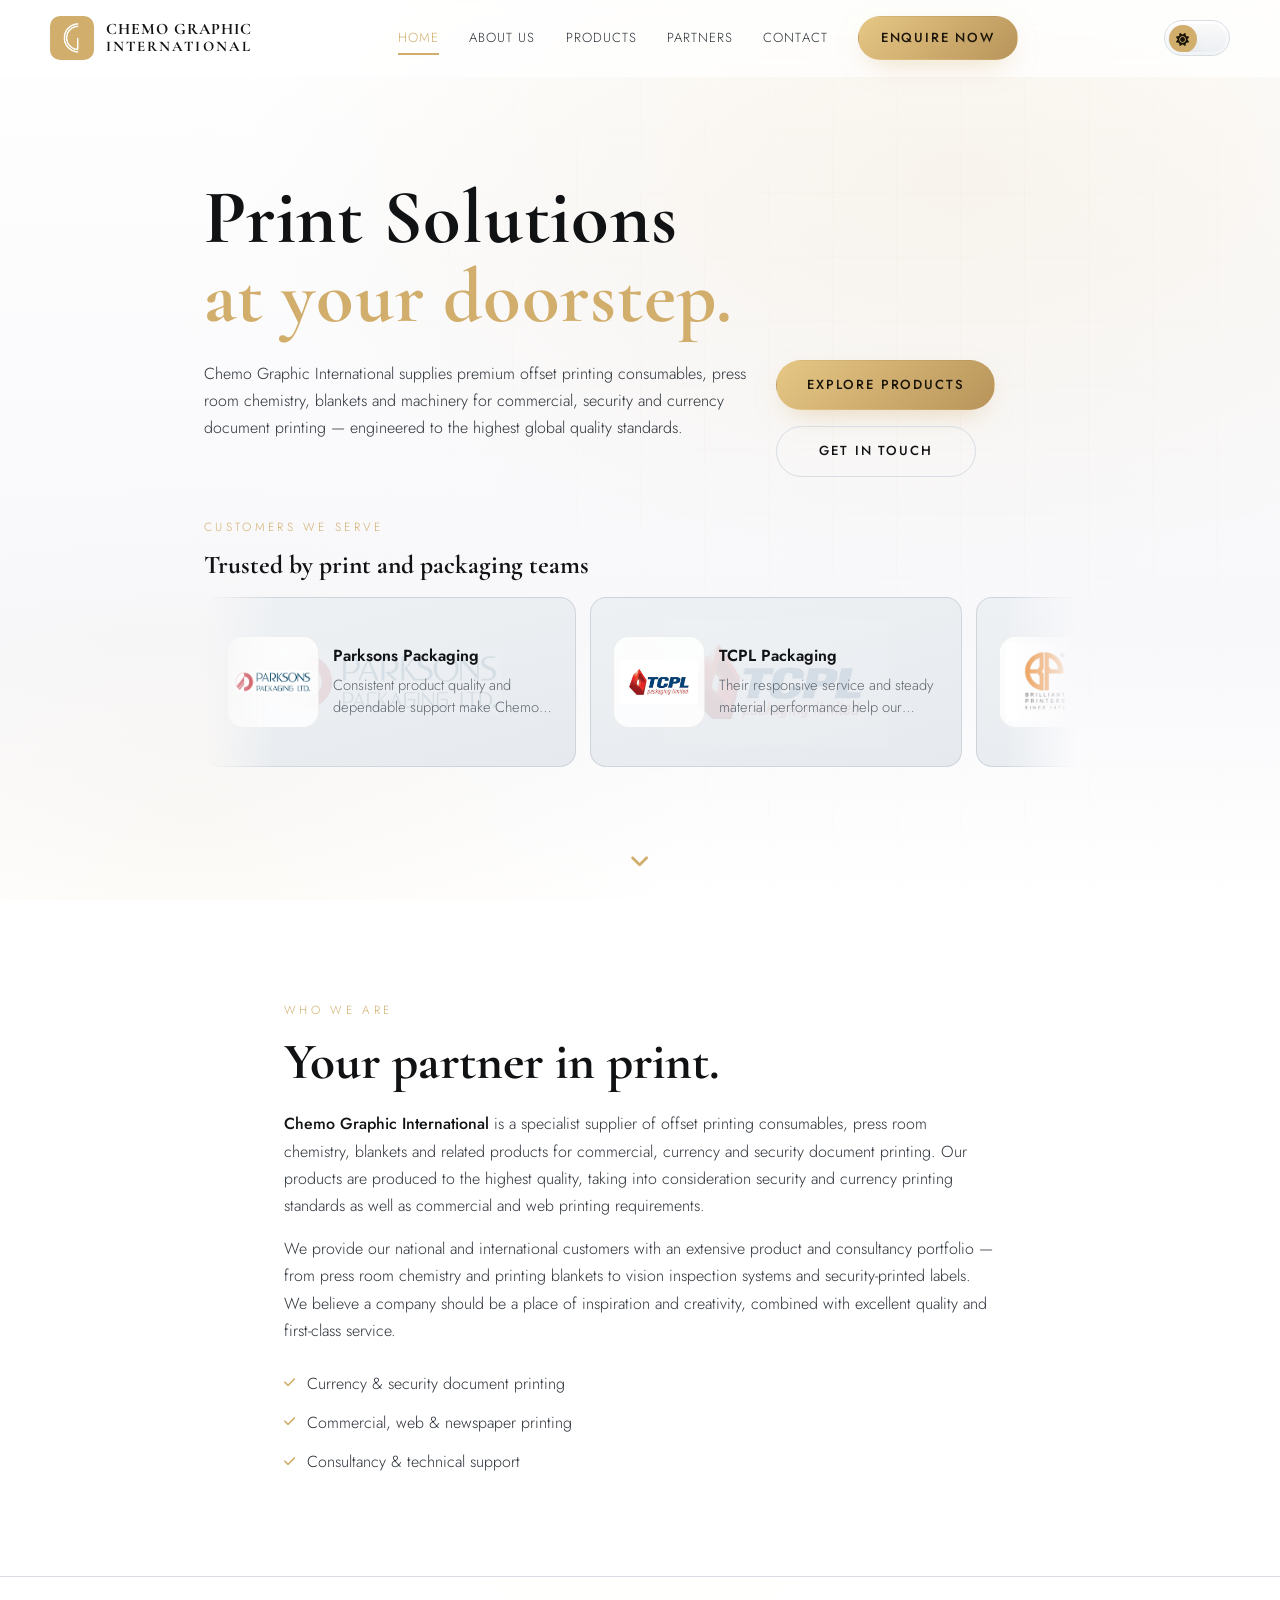
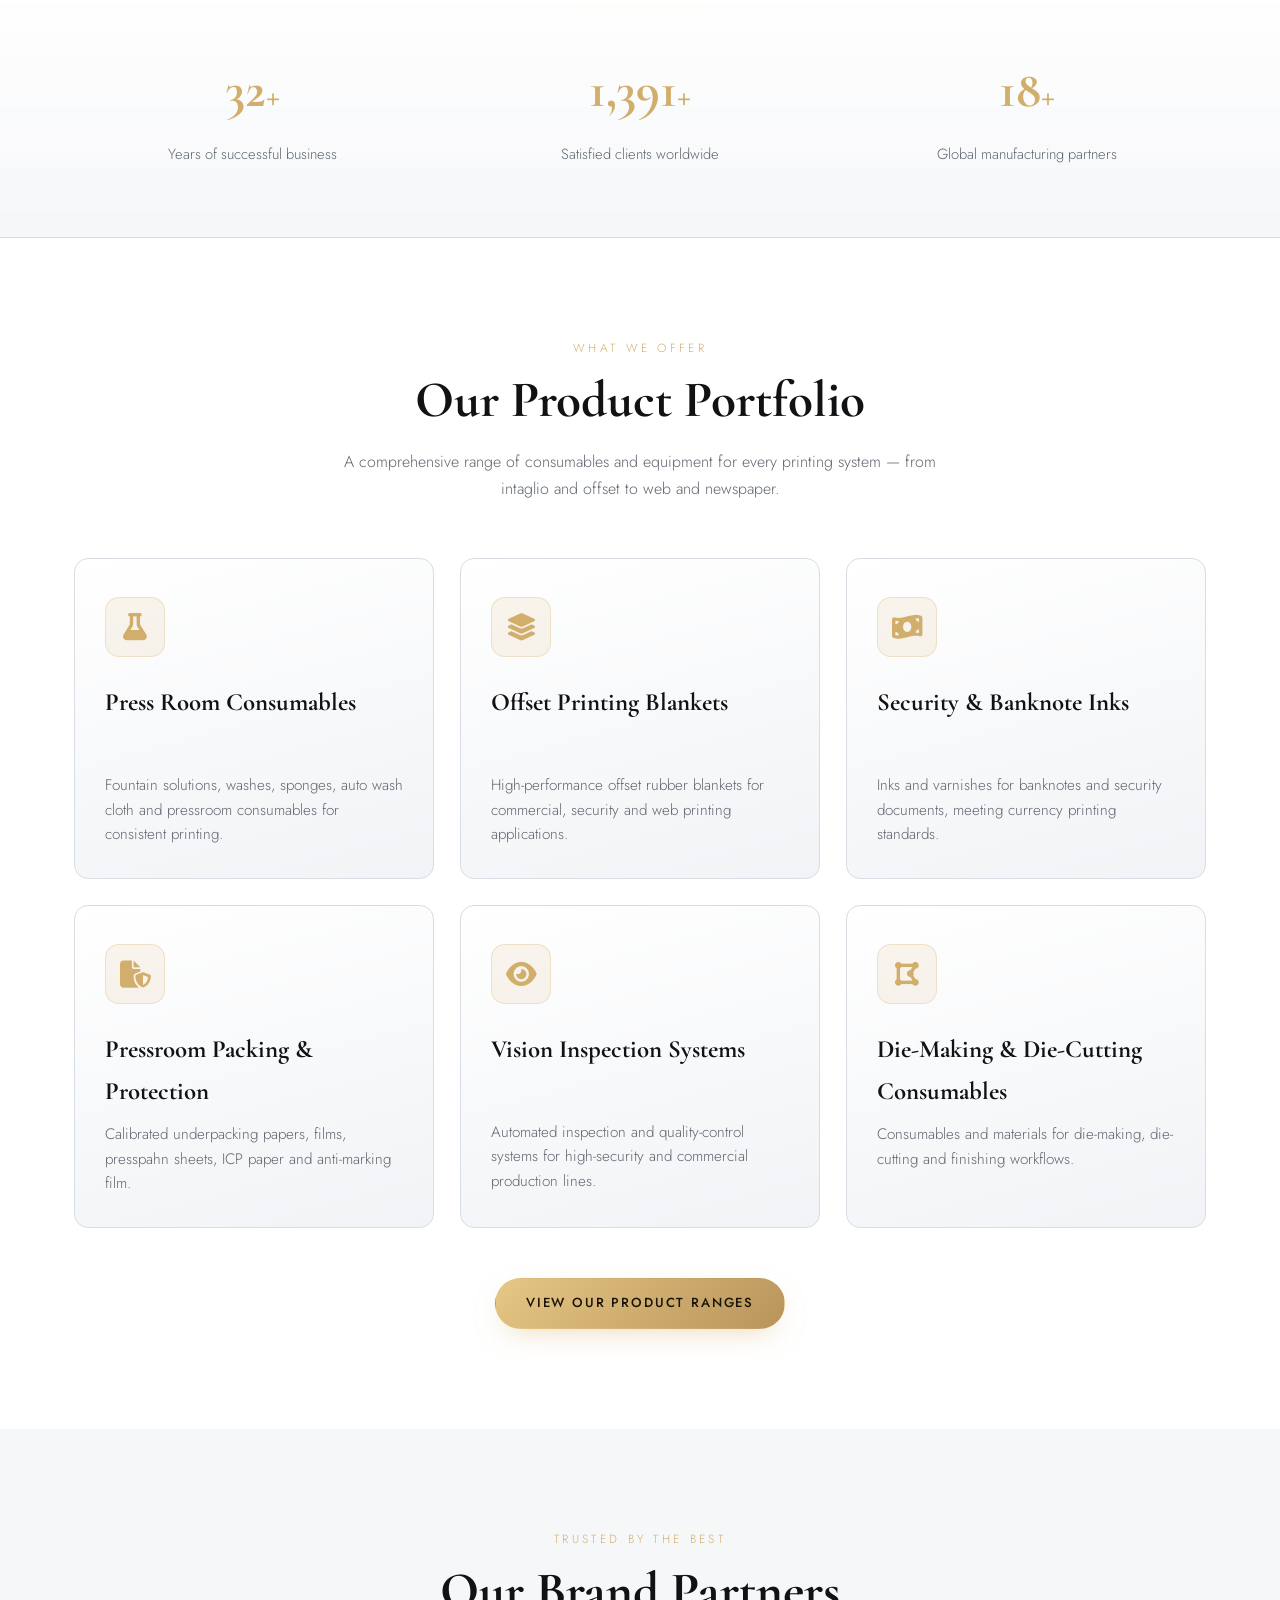
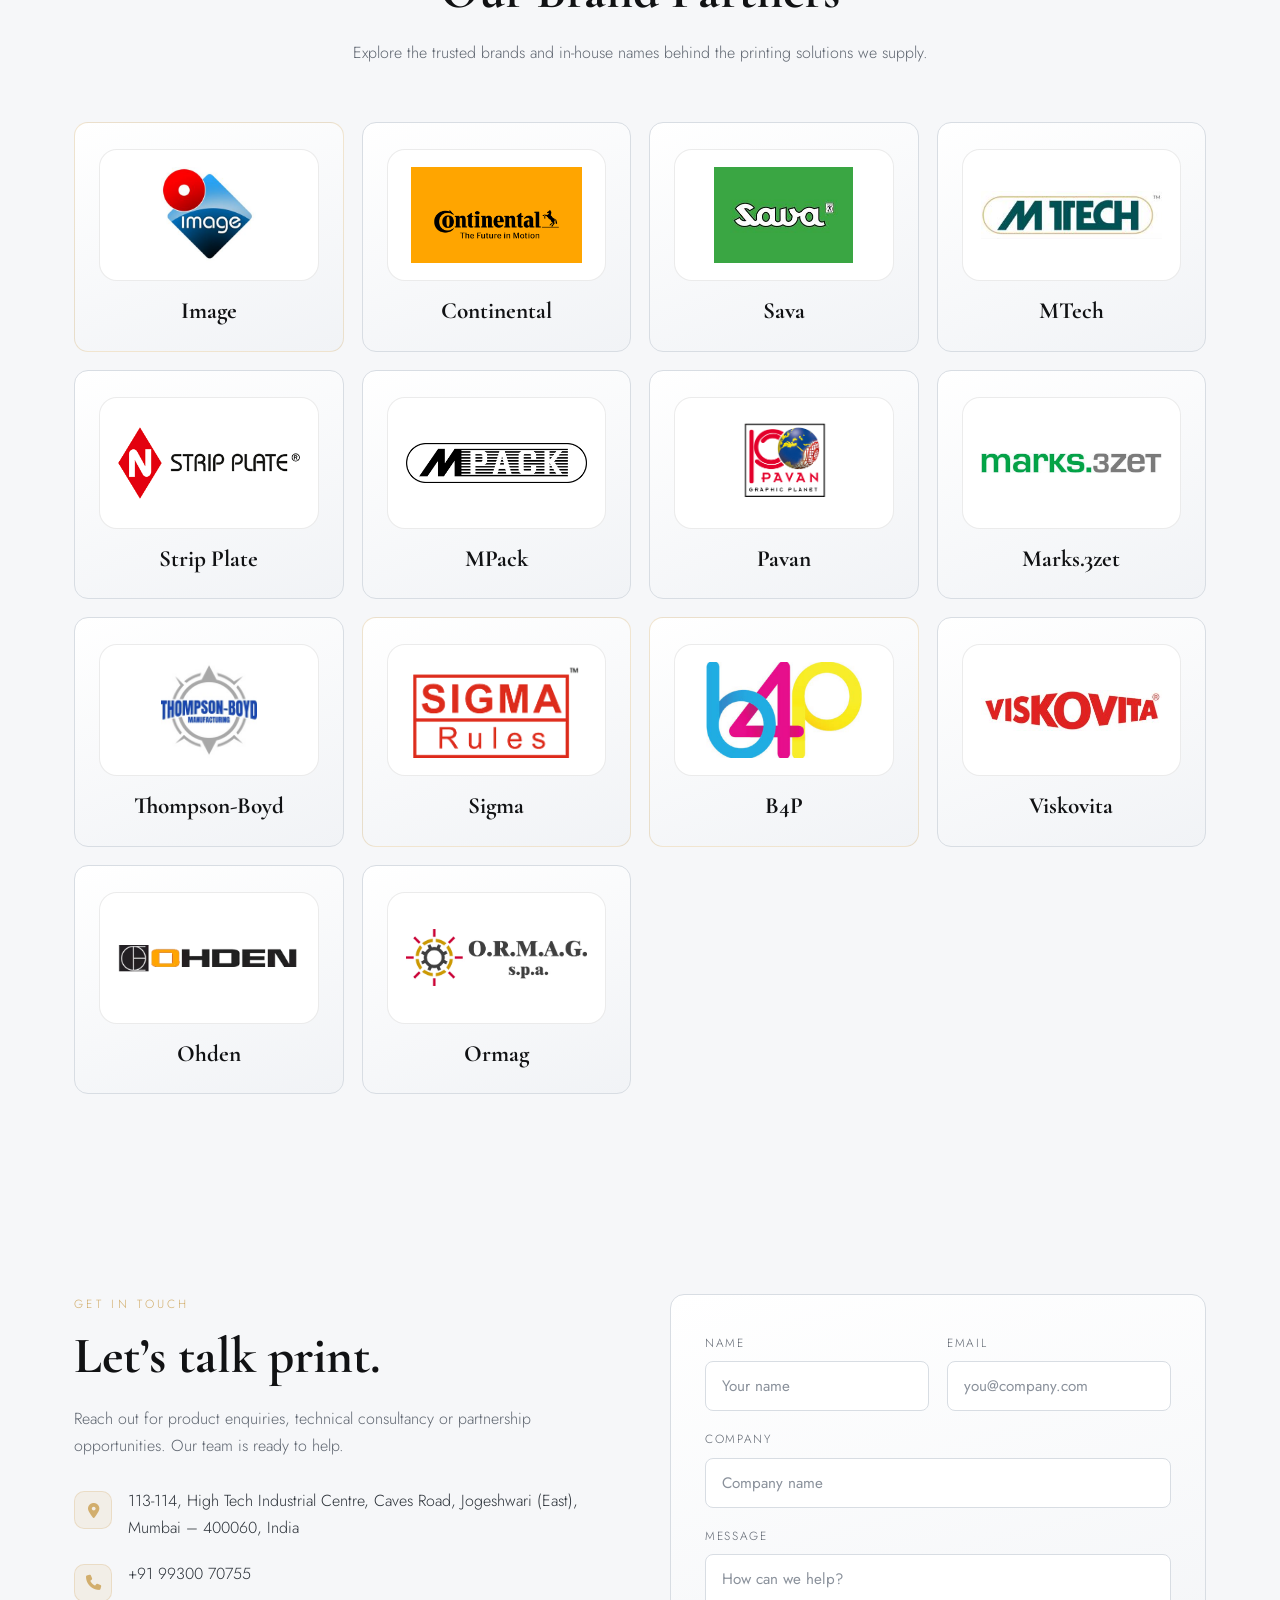
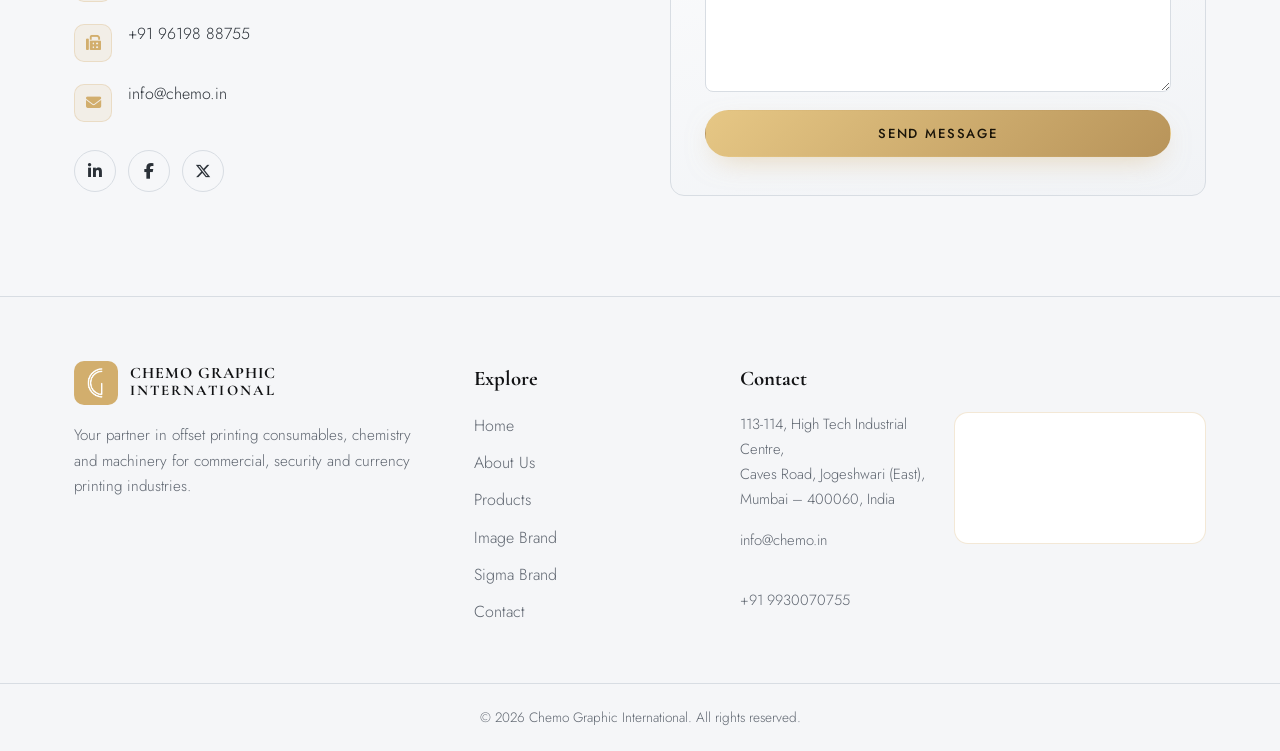
<file: index.html>
<!DOCTYPE html>
<html lang="en">
<head>
    <meta charset="utf-8" />
    <meta name="viewport" content="width=device-width, initial-scale=1" />
    <title>Chemo Graphic International | Print Solutions at Your Doorstep</title>
    <meta name="description" content="Chemo Graphic International supplies offset printing consumables, press room chemistry, blankets and machinery for commercial, security and currency printing industries." />
    <link rel="canonical" href="https://chemo-graphic-intn.netlify.app/" />
    <link rel="icon" type="image/png" href="/assets/img/Chemo.png" />
    <link rel="preconnect" href="https://fonts.googleapis.com" />
    <link rel="preconnect" href="https://fonts.gstatic.com" crossorigin />
    <link href="https://fonts.googleapis.com/css2?family=Cormorant+Garamond:wght@500;600;700&family=Jost:wght@300;400;500;600&display=swap" rel="stylesheet" />
    <link rel="stylesheet" href="https://cdnjs.cloudflare.com/ajax/libs/font-awesome/6.5.1/css/all.min.css" />
    <link rel="stylesheet" href="/assets/css/style.css" />
</head>
<body>

    <!-- Header -->
    <header class="site-header" id="siteHeader">
        <div class="container header-inner">
            <a href="/" class="brand">
                <img src="/assets/img/Chemo.png" alt="Chemo Graphic International logo" class="brand-logo" />
                <span class="brand-text">
                    <span class="brand-name">CHEMO GRAPHIC</span>
                    <span class="brand-sub">INTERNATIONAL</span>
                </span>
            </a>

            <nav class="main-nav" id="mainNav">
                <a href="#home" class="nav-link">Home</a>
                <a href="#about" class="nav-link">About Us</a>
                <a href="#products" class="nav-link">Products</a>
                <a href="#partners" class="nav-link">Partners</a>
                <a href="#contact" class="nav-link">Contact</a>
                <a href="#contact" class="btn btn-gold nav-cta">Enquire Now</a>
            </nav>

            <div class="header-actions">
                <button class="theme-toggle" id="themeToggle" type="button" role="switch" aria-checked="false" aria-label="Switch to dark theme">
                    <span class="theme-toggle-track" aria-hidden="true">
                        <span class="theme-toggle-thumb">
                            <i class="fa-solid fa-moon theme-toggle-icon-dark"></i>
                            <i class="fa-solid fa-sun theme-toggle-icon-light"></i>
                        </span>
                    </span>
                </button>
                <button class="nav-toggle" id="navToggle" aria-label="Toggle navigation">
                    <span></span><span></span><span></span>
                </button>
            </div>
        </div>
    </header>

    <!-- Hero -->
    <section class="hero" id="home">
        <div class="hero-overlay"></div>
        <div class="container hero-content">
            <h1 class="hero-title">Print Solutions<br /><span class="text-gold">at your doorstep.</span></h1>
            <div class="hero-copy-row">
                <p class="hero-lead">Chemo Graphic International supplies premium offset printing consumables, press room chemistry, blankets and machinery for commercial, security and currency document printing &mdash; engineered to the highest global quality standards.</p>
                <div class="hero-actions">
                    <a href="/products" class="btn btn-gold">Explore Products</a>
                    <a href="#contact" class="btn btn-ghost">Get in Touch</a>
                </div>
            </div>
            <section class="customer-strip" id="customers">
                <div class="customer-strip-head">
                    <p class="section-eyebrow">Customers we serve</p>
                    <h2>Trusted by print and packaging teams</h2>
                </div>
                <div class="testimonial-focus-panel" id="testimonialFocusPanel" hidden aria-hidden="true">
                    <div class="testimonial-focus-media" id="testimonialFocusMedia"></div>
                    <div class="testimonial-focus-copy">
                        <p class="testimonial-focus-company" id="testimonialFocusCompany"></p>
                        <p class="testimonial-focus-quote" id="testimonialFocusQuote"></p>
                        <p class="testimonial-focus-person" id="testimonialFocusPerson"></p>
                        <p class="testimonial-focus-designation" id="testimonialFocusDesignation"></p>
                        <p class="testimonial-focus-website" id="testimonialFocusWebsite"></p>
                    </div>
                </div>
                <div class="testimonial-marquee" aria-label="Customer testimonials">
                    <div class="testimonial-track" id="testimonialTrack"></div>
                </div>
            </section>
        </div>
        <a href="#about" class="hero-scroll" aria-label="Scroll down"><i class="fa-solid fa-angle-down"></i></a>
    </section>

    <!-- Intro / About -->
    <section class="section" id="about">
        <div class="container about-content">
            <div class="reveal">
                <p class="section-eyebrow">Who we are</p>
                <h2 class="section-title">Your partner in print.</h2>
                <p>
                    <strong>Chemo Graphic International</strong> is a specialist supplier of offset printing
                    consumables, press room chemistry, blankets and related products for commercial, currency
                    and security document printing. Our products are produced to the highest quality, taking
                    into consideration security and currency printing standards as well as commercial and web
                    printing requirements.
                </p>
                <p>
                    We provide our national and international customers with an extensive product and
                    consultancy portfolio &mdash; from press room chemistry and printing blankets to vision
                    inspection systems and security-printed labels. We believe a company should be a place of
                    inspiration and creativity, combined with excellent quality and first-class service.
                </p>
                <ul class="check-list">
                    <li><i class="fa-solid fa-check"></i> Currency &amp; security document printing</li>
                    <li><i class="fa-solid fa-check"></i> Commercial, web &amp; newspaper printing</li>
                    <li><i class="fa-solid fa-check"></i> Consultancy &amp; technical support</li>
                </ul>
            </div>
        </div>
    </section>

    <!-- Stats -->
    <section class="section section-stats">
        <div class="container stats-grid">
            <div class="stat reveal">
                <span class="stat-value" data-target="35">0</span><span class="stat-suffix">+</span>
                <p>Years of successful business</p>
            </div>
            <div class="stat reveal">
                <span class="stat-value" data-target="1500">0</span><span class="stat-suffix">+</span>
                <p>Satisfied clients worldwide</p>
            </div>
            <div class="stat reveal">
                <span class="stat-value" data-target="20">0</span><span class="stat-suffix">+</span>
                <p>Global manufacturing partners</p>
            </div>
        </div>
    </section>

    <!-- Products preview -->
    <section class="section" id="products">
        <div class="container">
            <div class="section-head reveal">
                <p class="section-eyebrow">What we offer</p>
                <h2 class="section-title">Our Product Portfolio</h2>
                <p class="section-desc">A comprehensive range of consumables and equipment for every printing system &mdash; from intaglio and offset to web and newspaper.</p>
            </div>
            <div class="product-grid">
                <a href="/products#press-room-chemistry" class="product-card-link reveal" aria-label="View Press Room Consumables on the products page">
                    <article class="product-card">
                        <i class="fa-solid fa-flask product-icon"></i>
                        <h3>Press Room Consumables</h3>
                        <p>Fountain solutions, washes, sponges, auto wash cloth and pressroom consumables for consistent printing.</p>
                    </article>
                </a>
                <a href="/products#printing-blankets" class="product-card-link reveal" aria-label="View Offset Printing Blankets on the products page">
                    <article class="product-card">
                        <i class="fa-solid fa-layer-group product-icon"></i>
                        <h3>Offset Printing Blankets</h3>
                        <p>High-performance offset rubber blankets for commercial, security and web printing applications.</p>
                    </article>
                </a>
                <a href="/products#security-banknote-inks" class="product-card-link reveal" aria-label="View Security and Banknote Inks on the products page">
                    <article class="product-card">
                        <i class="fa-solid fa-money-bill-wave product-icon"></i>
                        <h3>Security &amp; Banknote Inks</h3>
                        <p>Inks and varnishes for banknotes and security documents, meeting currency printing standards.</p>
                    </article>
                </a>
                <a href="/products#security-papers-substrates" class="product-card-link reveal" aria-label="View Underpacking Materials on the products page">
                    <article class="product-card">
                        <i class="fa-solid fa-file-shield product-icon"></i>
                        <h3>Pressroom Packing & Protection</h3>
                        <p>Calibrated underpacking papers, films, presspahn sheets, ICP paper and anti-marking film.</p>
                    </article>
                </a>
                <a href="/products#vision-inspection-systems" class="product-card-link reveal" aria-label="View Vision Inspection Systems on the products page">
                    <article class="product-card">
                        <i class="fa-solid fa-eye product-icon"></i>
                        <h3>Vision Inspection Systems</h3>
                        <p>Automated inspection and quality-control systems for high-security and commercial production lines.</p>
                    </article>
                </a>
                <a href="/products#die-making-die-cutting-consumables" class="product-card-link reveal" aria-label="View Die-Making and Die-Cutting Consumables on the products page">
                    <article class="product-card">
                        <i class="fa-solid fa-draw-polygon product-icon"></i>
                        <h3>Die-Making &amp; Die-Cutting Consumables</h3>
                        <p>Consumables and materials for die-making, die-cutting and finishing workflows.</p>
                    </article>
                </a>
            </div>
            <div class="center reveal">
                <a href="/products" class="btn btn-gold">View Our Product Ranges</a>
            </div>
        </div>
    </section>

    <!-- Partners -->
    <section class="section section-alt" id="partners">
        <div class="container">
            <div class="section-head reveal">
                <p class="section-eyebrow">Trusted by the best</p>
                <h2 class="section-title">Our Brand Partners</h2>
                <p class="section-desc">Explore the trusted brands and in-house names behind the printing solutions we supply.</p>
            </div>
            <div class="partner-grid reveal">
                <a href="/image-brand" class="partner partner-inhouse" aria-label="Image in-house brand">
                    <span class="partner-logo-wrap partner-logo-wrap-light">
                        <img src="/assets/img/Image Logo jpg file.jpg" alt="Image in-house brand logo" class="partner-logo partner-logo-image-brand" />
                    </span>
                    <span class="partner-name">Image</span>
                </a>
                
                <a href="https://www.continental-industry.com/global/en/products-solutions/elastomer-coating/printing-packaging/offset" class="partner" target="_blank" rel="noopener noreferrer">
                    <span class="partner-logo-wrap partner-logo-wrap-light">
                        <img src="/assets/img/Conti.png" alt="Continental logo" class="partner-logo" />
                    </span>
                    <span class="partner-name">Continental</span>
                </a>
                <a href="https://www.continental-industry.com/global/en/products-solutions/elastomer-coating/printing-packaging/offset/sava" class="partner" target="_blank" rel="noopener noreferrer">
                    <span class="partner-logo-wrap partner-logo-wrap-light">
                        <img src="/assets/img/Sava.jpg" alt="Sava logo" class="partner-logo" />
                    </span>
                    <span class="partner-name">Sava</span>
                </a>
                <a href="https://www.moneda-tech.com/" class="partner" target="_blank" rel="noopener noreferrer">
                    <span class="partner-logo-wrap partner-logo-wrap-light">
                        <img src="/assets/img/MTech-logo TM.jpg" alt="MTech logo" class="partner-logo" />
                    </span>
                    <span class="partner-name">MTech</span>
                </a>
                <a href="https://www.strip-plate.com/en/" class="partner" target="_blank" rel="noopener noreferrer">
                    <span class="partner-logo-wrap partner-logo-wrap-light">
                        <img src="/assets/img/strip-plate.png" alt="Strip Plate logo" class="partner-logo" />
                    </span>
                    <span class="partner-name">Strip Plate</span>
                </a>
                <a href="https://www.moneda-tech.com/m-pack" class="partner" target="_blank" rel="noopener noreferrer">
                    <span class="partner-logo-wrap partner-logo-wrap-light">
                        <img src="/assets/img/mpack.jpg" alt="MPack logo" class="partner-logo" />
                    </span>
                    <span class="partner-name">MPack</span>
                </a>
                <a href="https://pavanvr.com/" class="partner" target="_blank" rel="noopener noreferrer">
                    <span class="partner-logo-wrap partner-logo-wrap-light">
                        <img src="/assets/img/logo-pavan.png" alt="Pavan logo" class="partner-logo" />
                    </span>
                    <span class="partner-name">Pavan</span>
                </a>
                <a href="http://www.marks-3zet.de/" class="partner" target="_blank" rel="noopener noreferrer">
                    <span class="partner-logo-wrap partner-logo-wrap-light">
                        <img src="/assets/img/M3z.jpg" alt="Marks logo" class="partner-logo" />
                    </span>
                    <span class="partner-name">Marks.3zet</span>
                </a>
                <a href="https://thompsonboyd.com/" class="partner" target="_blank" rel="noopener noreferrer">
                    <span class="partner-logo-wrap partner-logo-wrap-light">
                        <img src="/assets/img/thompson_manufacturing_co_logo.jpg" alt="Thompson-Boyd logo" class="partner-logo partner-logo-thompsonboyd" />
                    </span>
                    <span class="partner-name">Thompson-Boyd</span>
                </a>
                <a href="/sigma-brand" class="partner partner-inhouse" aria-label="Sigma in-house brand">
                    <span class="partner-logo-wrap partner-logo-wrap-light">
                        <img src="/assets/img/Sigma.png" alt="Sigma in-house brand logo" class="partner-logo partner-logo-image-brand" />
                    </span>
                    <span class="partner-name">Sigma</span>
                </a>
                <a href="https://b4p.in" class="partner partner-inhouse" target="_blank" rel="noopener noreferrer" aria-label="B4P in-house brand">
                    <span class="partner-logo-wrap partner-logo-wrap-light">
                        <img src="/assets/img/B4P.png" alt="B4P in-house brand logo" class="partner-logo partner-logo-image-brand" />
                    </span>
                    <span class="partner-name">B4P</span>
                </a>
                <a href="https://www.viskovita.de/en/" class="partner" target="_blank" rel="noopener noreferrer">
                    <span class="partner-logo-wrap partner-logo-wrap-light">
                        <img src="/assets/img/viskovita-logo.jpg" alt="Viskovita logo" class="partner-logo" />
                    </span>
                    <span class="partner-name">Viskovita</span>
                </a>
                <a href="https://www.ohden.com/" class="partner" target="_blank" rel="noopener noreferrer">
                    <span class="partner-logo-wrap partner-logo-wrap-light">
                        <img src="/assets/img/ohden.webp" alt="Ohden logo" class="partner-logo" />
                    </span>
                    <span class="partner-name">Ohden</span>
                </a>
                <a href="https://www.ormag-spa.it/home-eng" class="partner" target="_blank" rel="noopener noreferrer">
                    <span class="partner-logo-wrap partner-logo-wrap-light">
                        <img src="/assets/img/ORMAG_LOGO.avif" alt="Ormag logo" class="partner-logo" />
                    </span>
                    <span class="partner-name">Ormag</span>
                </a>
            </div>
        </div>
    </section>

    <!-- Contact -->
    <section class="section section-alt" id="contact">
        <div class="container grid-2 contact-grid">
            <div class="reveal">
                <p class="section-eyebrow">Get in touch</p>
                <h2 class="section-title">Let&rsquo;s talk print.</h2>
                <p class="section-desc">Reach out for product enquiries, technical consultancy or partnership opportunities. Our team is ready to help.</p>
                <ul class="contact-list">
                    <li><i class="fa-solid fa-location-dot"></i><span>113-114, High Tech Industrial Centre, Caves Road, Jogeshwari (East), Mumbai &ndash; 400060, India</span></li>
                    <li><i class="fa-solid fa-phone"></i><span>+91 99300 70755</span></li>
                    <li><i class="fa-solid fa-fax"></i><span>+91 96198 88755</span></li>
                    <li><i class="fa-solid fa-envelope"></i><a href="mailto:info@chemo.in">info@chemo.in</a></li>
                </ul>
                <div class="social-row">
                    <a href="https://www.linkedin.com/company/chemo-graphic-international-cgi-unicus-llp/?lipi=urn%3Ali%3Apage%3Ad_flagship3_search_srp_all%3BQhf%2BPEEhQ3SXcUJkXGTfpQ%3D%3D" target="_blank" rel="noopener noreferrer" aria-label="LinkedIn"><i class="fa-brands fa-linkedin-in"></i></a>
                    <a href="https://www.facebook.com/profile.php?id=61579342648662" target="_blank" rel="noopener noreferrer" aria-label="Facebook"><i class="fa-brands fa-facebook-f"></i></a>
                    <a href="https://x.com/C_G_Int" target="_blank" rel="noopener noreferrer" aria-label="X"><i class="fa-brands fa-x-twitter"></i></a>
                </div>
            </div>
            <div class="reveal">
                <form class="contact-form" id="contactForm" name="contact" method="POST" action="/thank-you.html" data-netlify="true" data-netlify-honeypot="bot-field">
                    <input type="hidden" name="form-name" value="contact" />
                    <p hidden>
                        <label>Do not fill this out: <input name="bot-field" /></label>
                    </p>
                    <div class="form-row">
                        <div class="field">
                            <label for="name">Name</label>
                            <input type="text" id="name" name="name" placeholder="Your name" required />
                        </div>
                        <div class="field">
                            <label for="email">Email</label>
                            <input type="email" id="email" name="email" placeholder="you@company.com" required />
                        </div>
                    </div>
                    <div class="field">
                        <label for="company">Company</label>
                        <input type="text" id="company" name="company" placeholder="Company name" />
                    </div>
                    <div class="field">
                        <label for="message">Message</label>
                        <textarea id="message" name="message" rows="5" placeholder="How can we help?" required></textarea>
                    </div>
                    <button type="submit" class="btn btn-gold btn-block">Send Message</button>
                </form>
            </div>
        </div>
    </section>

    <!-- Footer -->
    <footer class="site-footer">
        <div class="container footer-grid">
            <div class="footer-brand">
                <a href="/" class="brand">
                    <img src="/assets/img/Chemo.png" alt="Chemo Graphic International logo" class="brand-logo" />
                    <span class="brand-text">
                        <span class="brand-name">CHEMO GRAPHIC</span>
                        <span class="brand-sub">INTERNATIONAL</span>
                    </span>
                </a>
                <p>Your partner in offset printing consumables, chemistry and machinery for commercial, security and currency printing industries.</p>
            </div>
            <div class="footer-col">
                <h4>Explore</h4>
                <a href="#home">Home</a>
                <a href="#about">About Us</a>
                <a href="/products">Products</a>
                <a href="/image-brand">Image Brand</a>
                <a href="/sigma-brand">Sigma Brand</a>
                <a href="#contact">Contact</a>
            </div>
            <div class="footer-col">
                <h4>Contact</h4>
                <div class="footer-contact-split">
                    <div>
                        <p>113-114, High Tech Industrial Centre,<br />Caves Road, Jogeshwari (East),<br />Mumbai &ndash; 400060, India</p>
                        <p><a href="mailto:info@chemo.in">info@chemo.in</a><br />+91 9930070755</p>
                    </div>
                    <div class="footer-map">
                        <iframe
                            title="Chemo Graphic International location"
                            src="https://www.google.com/maps?q=Chemo%20Graphic%20International%20Jogeshwari%20East%20Mumbai&output=embed"
                            loading="lazy"
                            referrerpolicy="no-referrer-when-downgrade">
                        </iframe>
                    </div>
                </div>
            </div>
        </div>
        <div class="footer-bottom">
            <div class="container">
                <p>&copy; <span id="year"></span> Chemo Graphic International. All rights reserved.</p>
            </div>
        </div>
    </footer>

    <a href="#home" class="back-to-top" id="backToTop" aria-label="Back to top"><i class="fa-solid fa-angle-up"></i></a>

    <script src="/assets/js/main.js"></script>
</body>
</html>
</file>
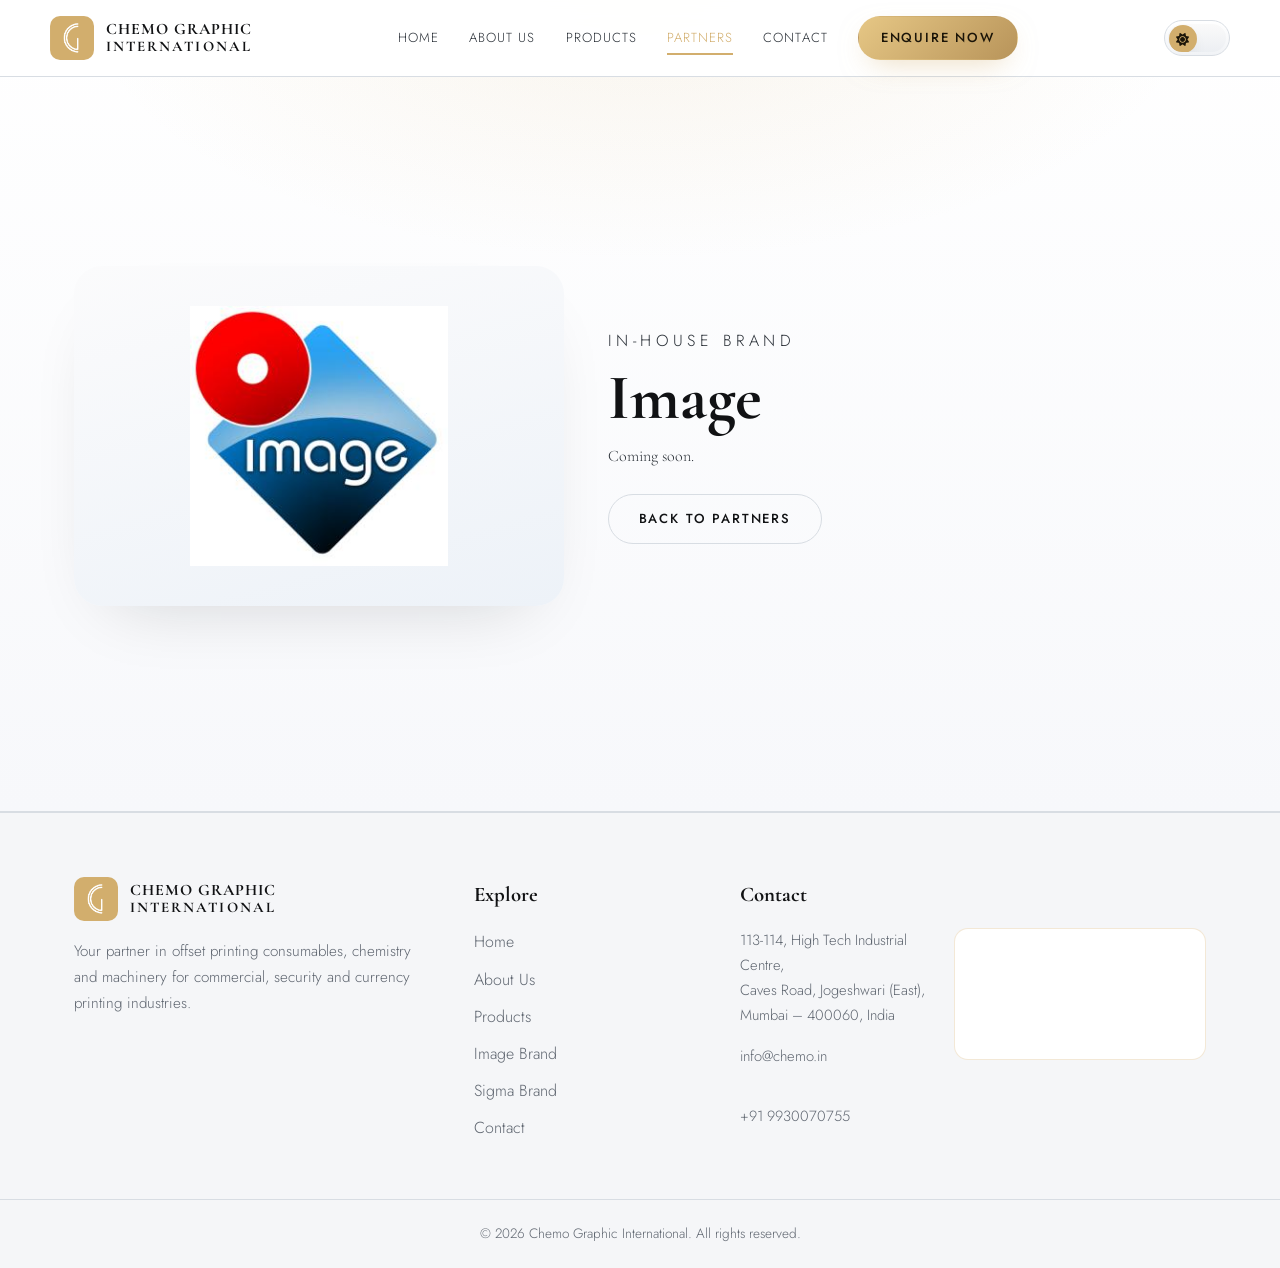
<file: image-brand/index.html>
<!DOCTYPE html>
<html lang="en">
<head>
    <meta charset="utf-8" />
    <meta name="viewport" content="width=device-width, initial-scale=1" />
    <title>Image | Coming Soon | Chemo Graphic International</title>
    <meta name="description" content="Image by Chemo Graphic International is coming soon." />
    <link rel="canonical" href="https://chemo-graphic-intn.netlify.app/image-brand" />
    <link rel="icon" type="image/png" href="/assets/img/Chemo.png" />
    <link rel="preconnect" href="https://fonts.googleapis.com" />
    <link rel="preconnect" href="https://fonts.gstatic.com" crossorigin />
    <link href="https://fonts.googleapis.com/css2?family=Cormorant+Garamond:wght@500;600;700&family=Jost:wght@300;400;500;600&display=swap" rel="stylesheet" />
    <link rel="stylesheet" href="https://cdnjs.cloudflare.com/ajax/libs/font-awesome/6.5.1/css/all.min.css" />
    <link rel="stylesheet" href="/assets/css/style.css" />
</head>
<body>

    <header class="site-header scrolled" id="siteHeader" data-header-mode="solid">
        <div class="container header-inner">
            <a href="/" class="brand">
                <img src="/assets/img/Chemo.png" alt="Chemo Graphic International logo" class="brand-logo" />
                <span class="brand-text">
                    <span class="brand-name">CHEMO GRAPHIC</span>
                    <span class="brand-sub">INTERNATIONAL</span>
                </span>
            </a>
            <nav class="main-nav" id="mainNav">
                <a href="/#home" class="nav-link">Home</a>
                <a href="/#about" class="nav-link">About Us</a>
                <a href="/products" class="nav-link">Products</a>
                <a href="/#partners" class="nav-link active">Partners</a>
                <a href="/#contact" class="nav-link">Contact</a>
                <a href="/#contact" class="btn btn-gold nav-cta">Enquire Now</a>
            </nav>
            <div class="header-actions">
                <button class="theme-toggle" id="themeToggle" type="button" role="switch" aria-checked="false" aria-label="Switch to dark theme">
                    <span class="theme-toggle-track" aria-hidden="true">
                        <span class="theme-toggle-thumb">
                            <i class="fa-solid fa-moon theme-toggle-icon-dark"></i>
                            <i class="fa-solid fa-sun theme-toggle-icon-light"></i>
                        </span>
                    </span>
                </button>
                <button class="nav-toggle" id="navToggle" aria-label="Toggle navigation">
                    <span></span><span></span><span></span>
                </button>
            </div>
        </div>
    </header>

    <section class="brand-hero brand-coming-soon">
        <div class="container">
            <div class="brand-coming-card reveal">
                <div class="brand-art brand-coming-art">
                    <img src="/assets/img/Image Logo jpg file.jpg" alt="Image brand logo" class="partner-logo-image-brand-page" />
                </div>
                <div class="brand-copy brand-coming-copy">
                    <p class="section-eyebrow">In-house brand</p>
                    <h1>Image</h1>
                    <p class="brand-coming-text">Coming soon.</p>
                    <div class="brand-actions">
                        <a href="/#partners" class="btn btn-ghost">Back to Partners</a>
                    </div>
                </div>
            </div>
        </div>
    </section>

    <footer class="site-footer">
        <div class="container footer-grid">
            <div class="footer-brand">
                <a href="/" class="brand">
                    <img src="/assets/img/Chemo.png" alt="Chemo Graphic International logo" class="brand-logo" />
                    <span class="brand-text">
                        <span class="brand-name">CHEMO GRAPHIC</span>
                        <span class="brand-sub">INTERNATIONAL</span>
                    </span>
                </a>
                <p>Your partner in offset printing consumables, chemistry and machinery for commercial, security and currency printing industries.</p>
            </div>
            <div class="footer-col">
                <h4>Explore</h4>
                <a href="/#home">Home</a>
                <a href="/#about">About Us</a>
                <a href="/products">Products</a>
                <a href="/image-brand">Image Brand</a>
                <a href="/sigma-brand">Sigma Brand</a>
                <a href="/#contact">Contact</a>
            </div>
            <div class="footer-col">
                <h4>Contact</h4>
                <div class="footer-contact-split">
                    <div>
                        <p>113-114, High Tech Industrial Centre,<br />Caves Road, Jogeshwari (East),<br />Mumbai &ndash; 400060, India</p>
                        <p><a href="mailto:info@chemo.in">info@chemo.in</a><br />+91 9930070755</p>
                    </div>
                    <div class="footer-map">
                        <iframe
                            title="Chemo Graphic International location"
                            src="https://www.google.com/maps?q=Chemo%20Graphic%20International%20Jogeshwari%20East%20Mumbai&output=embed"
                            loading="lazy"
                            referrerpolicy="no-referrer-when-downgrade">
                        </iframe>
                    </div>
                </div>
            </div>
        </div>
        <div class="footer-bottom">
            <div class="container">
                <p>&copy; <span id="year"></span> Chemo Graphic International. All rights reserved.</p>
            </div>
        </div>
    </footer>

    <a href="#" class="back-to-top" id="backToTop" aria-label="Back to top"><i class="fa-solid fa-angle-up"></i></a>

    <script src="/assets/js/main.js"></script>
</body>
</html>
</file>
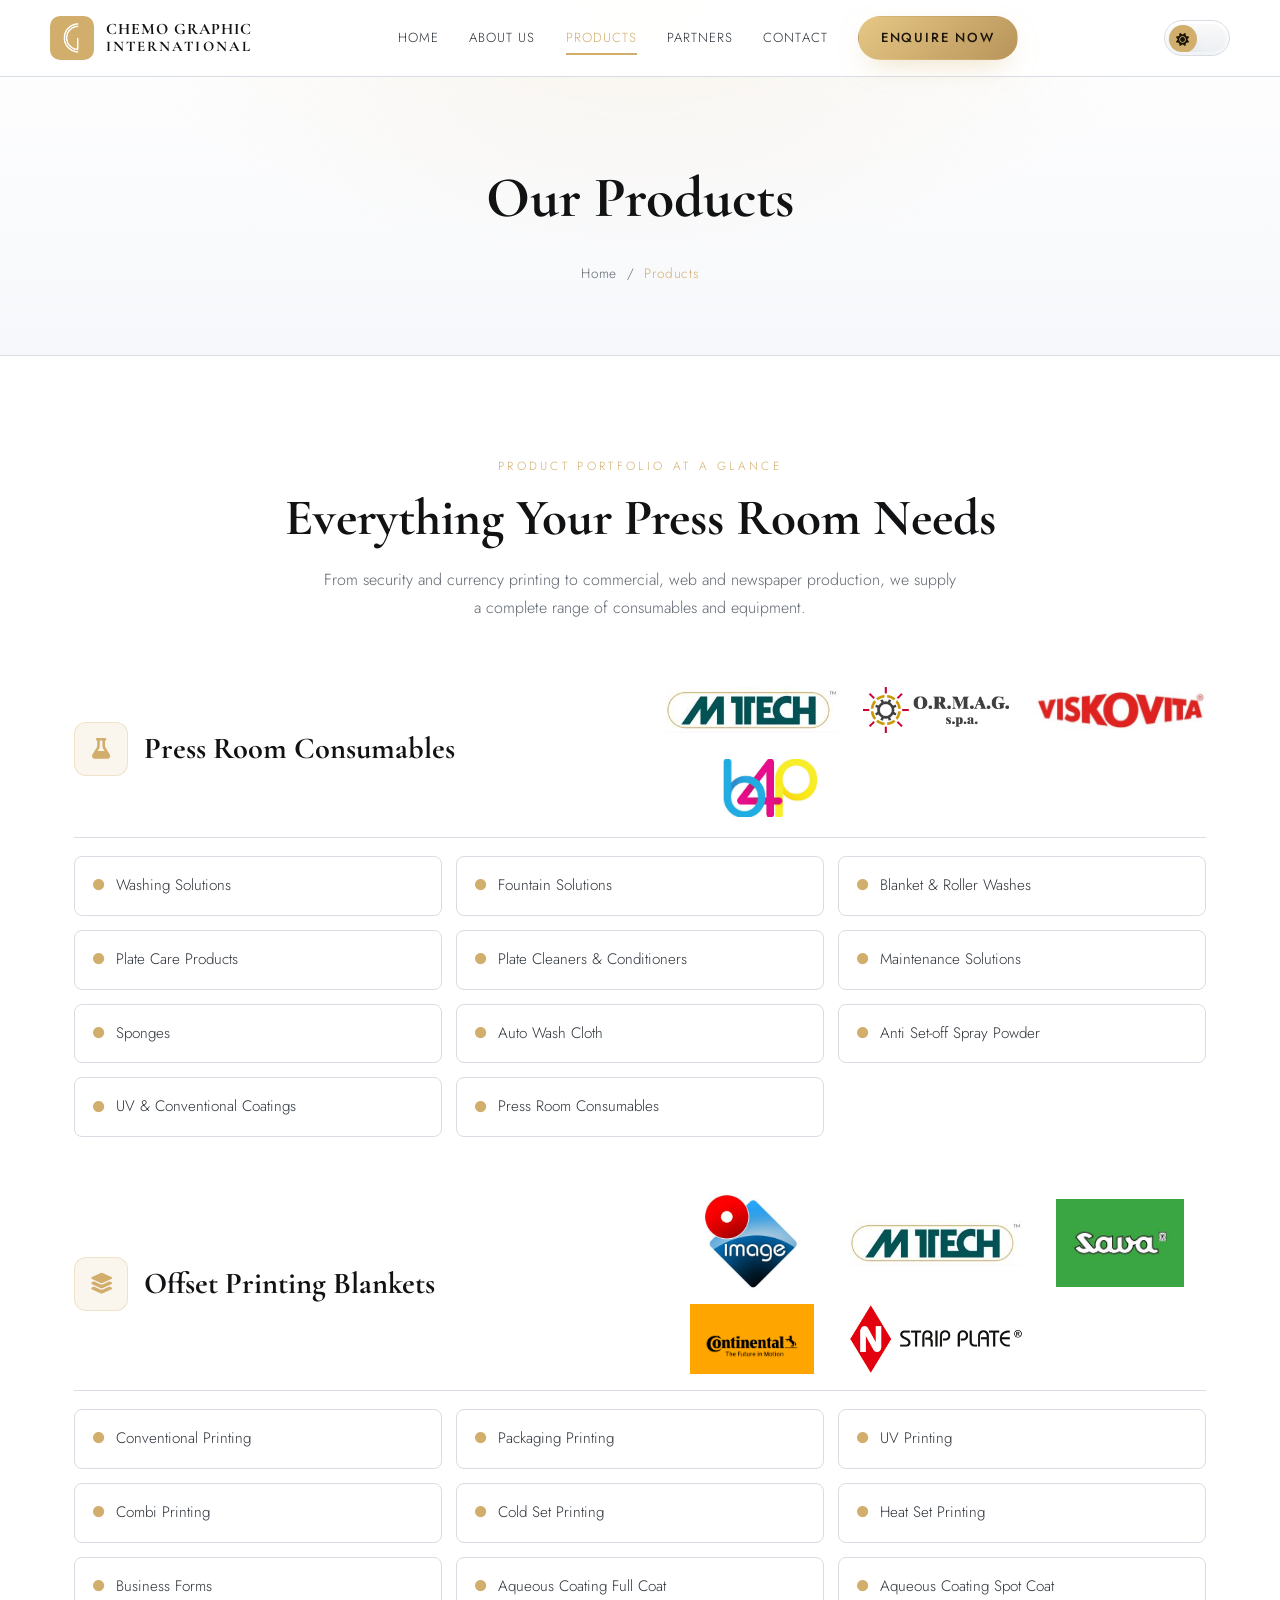
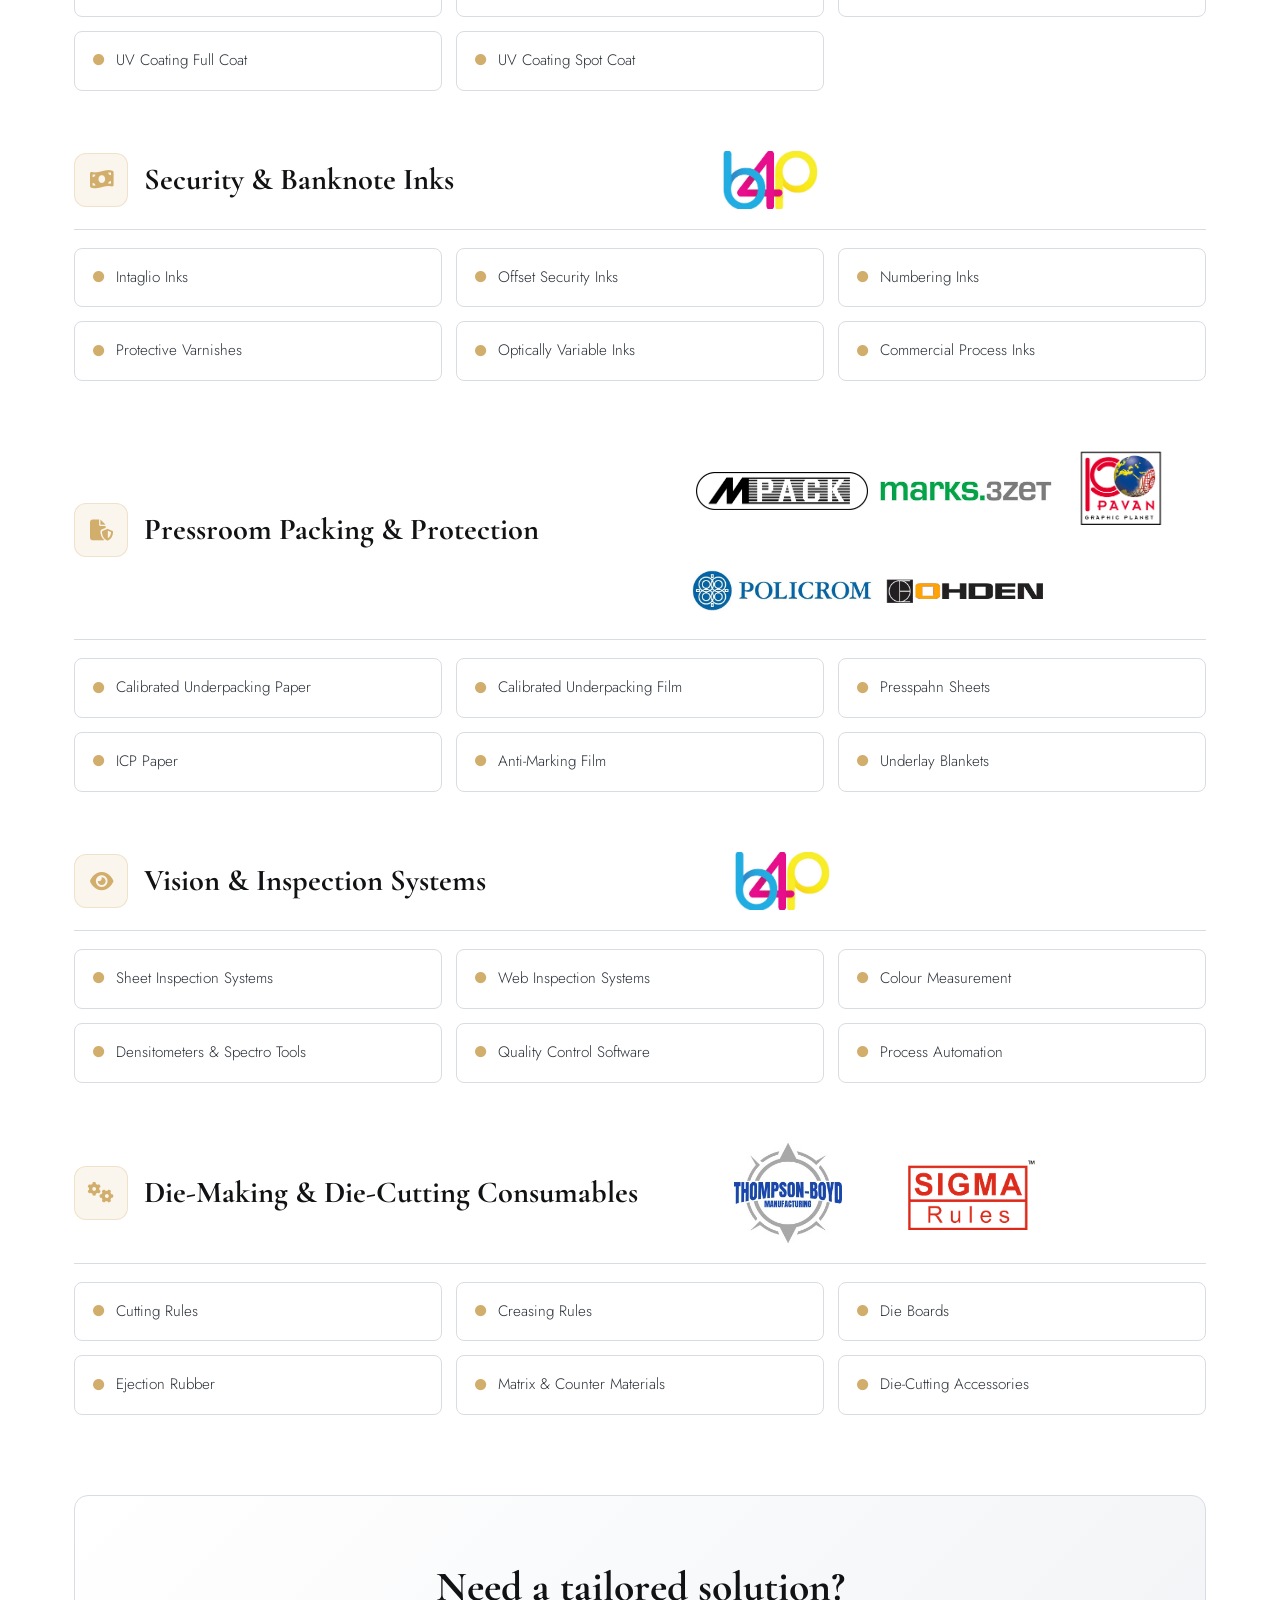
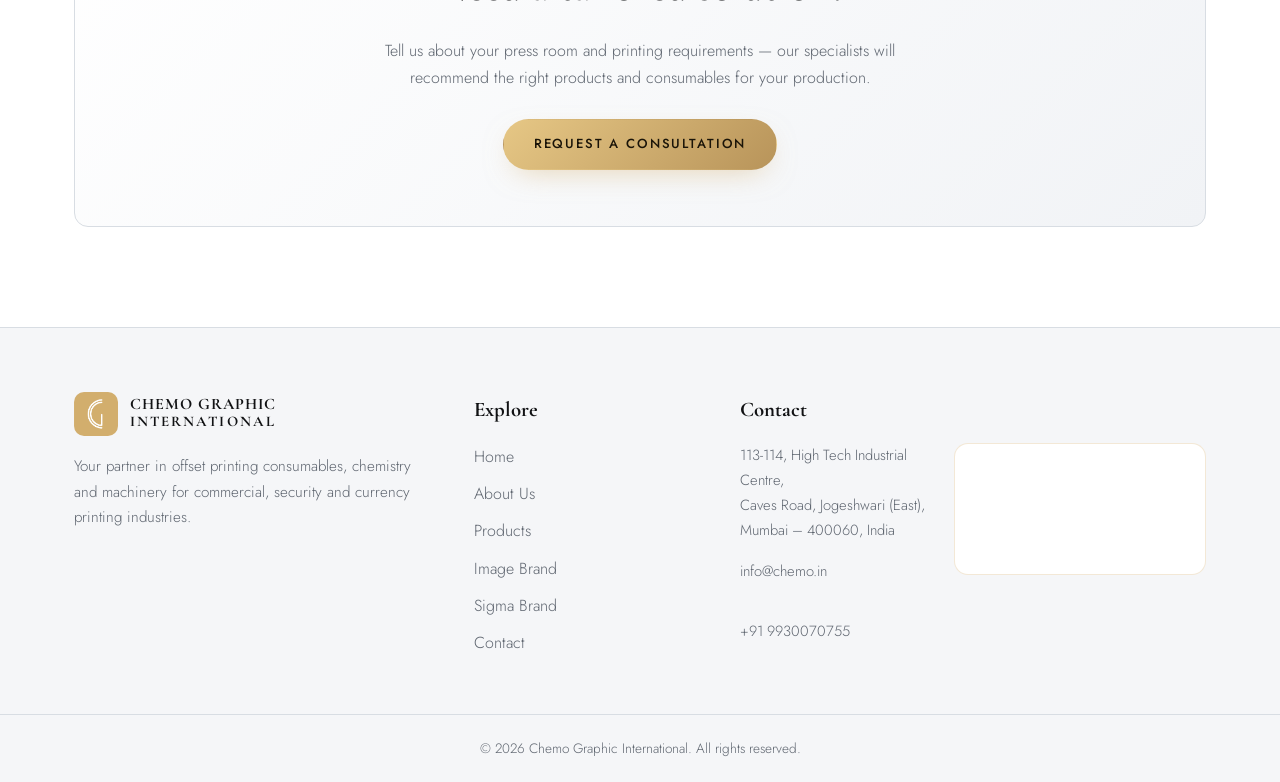
<file: products/index.html>
<!DOCTYPE html>
<html lang="en">
<head>
    <meta charset="utf-8" />
    <meta name="viewport" content="width=device-width, initial-scale=1" />
    <title>Products | Chemo Graphic International</title>
    <meta name="description" content="Full product portfolio of Chemo Graphic International — press room chemistry, printing blankets, security inks and papers, vision inspection systems and more." />
    <link rel="canonical" href="https://chemo-graphic-intn.netlify.app/products" />
    <link rel="icon" type="image/png" href="/assets/img/Chemo.png" />
    <link rel="preconnect" href="https://fonts.googleapis.com" />
    <link rel="preconnect" href="https://fonts.gstatic.com" crossorigin />
    <link href="https://fonts.googleapis.com/css2?family=Cormorant+Garamond:wght@500;600;700&family=Jost:wght@300;400;500;600&display=swap" rel="stylesheet" />
    <link rel="stylesheet" href="https://cdnjs.cloudflare.com/ajax/libs/font-awesome/6.5.1/css/all.min.css" />
    <link rel="stylesheet" href="/assets/css/style.css" />
</head>
<body>

    <header class="site-header scrolled" id="siteHeader" data-header-mode="solid">
        <div class="container header-inner">
            <a href="/" class="brand">
                <img src="/assets/img/Chemo.png" alt="Chemo Graphic International logo" class="brand-logo" />
                <span class="brand-text">
                    <span class="brand-name">CHEMO GRAPHIC</span>
                    <span class="brand-sub">INTERNATIONAL</span>
                </span>
            </a>
            <nav class="main-nav" id="mainNav">
                <a href="/#home" class="nav-link">Home</a>
                <a href="/#about" class="nav-link">About Us</a>
                <a href="/products" class="nav-link active">Products</a>
                <a href="/#partners" class="nav-link">Partners</a>
                <a href="/#contact" class="nav-link">Contact</a>
                <a href="/#contact" class="btn btn-gold nav-cta">Enquire Now</a>
            </nav>
            <div class="header-actions">
                <button class="theme-toggle" id="themeToggle" type="button" role="switch" aria-checked="false" aria-label="Switch to dark theme">
                    <span class="theme-toggle-track" aria-hidden="true">
                        <span class="theme-toggle-thumb">
                            <i class="fa-solid fa-moon theme-toggle-icon-dark"></i>
                            <i class="fa-solid fa-sun theme-toggle-icon-light"></i>
                        </span>
                    </span>
                </button>
                <button class="nav-toggle" id="navToggle" aria-label="Toggle navigation">
                    <span></span><span></span><span></span>
                </button>
            </div>
        </div>
    </header>

    <section class="page-hero">
        <div class="container">
            <h1>Our Products</h1>
            <p class="breadcrumb"><a href="/">Home</a> &nbsp;/&nbsp; <span>Products</span></p>
        </div>
    </section>

    <section class="section">
        <div class="container">
            <div class="section-head reveal">
                <p class="section-eyebrow">Product portfolio at a glance</p>
                <h2 class="section-title">Everything Your Press Room Needs</h2>
                <p class="section-desc">From security and currency printing to commercial, web and newspaper production, we supply a complete range of consumables and equipment.</p>
            </div>

            <div class="cat-block reveal" id="press-room-chemistry">
                <div class="cat-head">
                    <div class="cat-title"><i class="fa-solid fa-flask"></i><h2>Press Room Consumables</h2></div>
                    <div class="cat-brand-links" aria-label="Press Room Consumables brand links">
                        <a href="https://www.moneda-tech.com/" class="cat-brand-link" target="_blank" rel="noopener noreferrer" aria-label="MTech"><img src="/assets/img/MTech-logo TM.jpg" alt="MTech logo" /></a>
                        <a href="https://www.ormag-spa.it/home-eng" class="cat-brand-link" target="_blank" rel="noopener noreferrer" aria-label="Ormag"><img src="/assets/img/ORMAG_LOGO.avif" alt="Ormag logo" /></a>
                        <a href="https://www.viskovita.de/en/" class="cat-brand-link" target="_blank" rel="noopener noreferrer" aria-label="Viskovita"><img src="/assets/img/viskovita-logo.jpg" alt="Viskovita logo" /></a>
                        <a href="https://b4p.in" class="cat-brand-link" target="_blank" rel="noopener noreferrer" aria-label="B4P"><img src="/assets/img/B4P.png" alt="B4P logo" /></a>
                    </div>
                </div>
                <div class="cat-items">
                    <div class="cat-item"><i class="fa-solid fa-circle"></i> Washing Solutions</div>
                    <div class="cat-item"><i class="fa-solid fa-circle"></i> Fountain Solutions</div>
                    <div class="cat-item"><i class="fa-solid fa-circle"></i> Blanket &amp; Roller Washes</div>
                    <div class="cat-item"><i class="fa-solid fa-circle"></i> Plate Care Products</div>
                    <div class="cat-item"><i class="fa-solid fa-circle"></i> Plate Cleaners &amp; Conditioners</div>
                    <div class="cat-item"><i class="fa-solid fa-circle"></i> Maintenance Solutions</div>
                    <div class="cat-item"><i class="fa-solid fa-circle"></i> Sponges</div>
                    <div class="cat-item"><i class="fa-solid fa-circle"></i> Auto Wash Cloth</div>
                    <div class="cat-item"><i class="fa-solid fa-circle"></i> Anti Set-off Spray Powder</div>
                    <div class="cat-item"><i class="fa-solid fa-circle"></i> UV &amp; Conventional Coatings</div>
                    <div class="cat-item"><i class="fa-solid fa-circle"></i> Press Room Consumables</div>
                </div>
            </div>

            <div class="cat-block reveal" id="printing-blankets">
                <div class="cat-head">
                    <div class="cat-title"><i class="fa-solid fa-layer-group"></i><h2>Offset Printing Blankets</h2></div>
                    <div class="cat-brand-links" aria-label="Offset Printing Blankets brand links">
                        <a href="/image-brand" class="cat-brand-link" aria-label="Image"><img src="/assets/img/Image Logo jpg file.jpg" alt="Image logo" /></a>
                        <a href="https://www.moneda-tech.com/" class="cat-brand-link" target="_blank" rel="noopener noreferrer" aria-label="MTech"><img src="/assets/img/MTech-logo TM.jpg" alt="MTech logo" /></a>
                        <a href="https://www.continental-industry.com/global/en/products-solutions/elastomer-coating/printing-packaging/offset/sava" class="cat-brand-link" target="_blank" rel="noopener noreferrer" aria-label="Sava"><img src="/assets/img/Sava.jpg" alt="Sava logo" /></a>
                        <a href="https://www.continental-industry.com/global/en/products-solutions/elastomer-coating/printing-packaging/offset" class="cat-brand-link" target="_blank" rel="noopener noreferrer" aria-label="Continental"><img src="/assets/img/Conti.png" alt="Continental logo" /></a>
                        <a href="https://www.strip-plate.com/en/" class="cat-brand-link" target="_blank" rel="noopener noreferrer" aria-label="Strip Plate"><img src="/assets/img/strip-plate.png" alt="Strip Plate logo" /></a>
                    </div>
                </div>
                <div class="cat-items">
                    <div class="cat-item"><i class="fa-solid fa-circle"></i> Conventional Printing</div>
                    <div class="cat-item"><i class="fa-solid fa-circle"></i> Packaging Printing</div>
                    <div class="cat-item"><i class="fa-solid fa-circle"></i> UV Printing</div>
                    <div class="cat-item"><i class="fa-solid fa-circle"></i> Combi Printing</div>
                    <div class="cat-item"><i class="fa-solid fa-circle"></i> Cold Set Printing</div>
                    <div class="cat-item"><i class="fa-solid fa-circle"></i> Heat Set Printing</div>
                    <div class="cat-item"><i class="fa-solid fa-circle"></i> Business Forms</div>
                    <div class="cat-item"><i class="fa-solid fa-circle"></i> Aqueous Coating Full Coat</div>
                    <div class="cat-item"><i class="fa-solid fa-circle"></i> Aqueous Coating Spot Coat</div>
                    <div class="cat-item"><i class="fa-solid fa-circle"></i> UV Coating Full Coat</div>
                    <div class="cat-item"><i class="fa-solid fa-circle"></i> UV Coating Spot Coat</div>
                </div>
            </div>

            <div class="cat-block reveal" id="security-banknote-inks">
                <div class="cat-head">
                    <div class="cat-title"><i class="fa-solid fa-money-bill-wave"></i><h2>Security &amp; Banknote Inks</h2></div>
                    <div class="cat-brand-links" aria-label="Security and Banknote Inks brand links">
                        <a href="https://b4p.in" class="cat-brand-link" target="_blank" rel="noopener noreferrer" aria-label="B4P"><img src="/assets/img/B4P.png" alt="B4P logo" /></a>
                    </div>
                </div>
                <div class="cat-items">
                    <div class="cat-item"><i class="fa-solid fa-circle"></i> Intaglio Inks</div>
                    <div class="cat-item"><i class="fa-solid fa-circle"></i> Offset Security Inks</div>
                    <div class="cat-item"><i class="fa-solid fa-circle"></i> Numbering Inks</div>
                    <div class="cat-item"><i class="fa-solid fa-circle"></i> Protective Varnishes</div>
                    <div class="cat-item"><i class="fa-solid fa-circle"></i> Optically Variable Inks</div>
                    <div class="cat-item"><i class="fa-solid fa-circle"></i> Commercial Process Inks</div>
                </div>
            </div>

            <div class="cat-block reveal" id="security-papers-substrates">
                <div class="cat-head">
                    <div class="cat-title"><i class="fa-solid fa-file-shield"></i><h2>Pressroom Packing &amp; Protection</h2></div>
                    <div class="cat-brand-links" aria-label="Underpacking and Sheet Handling brand links">
                        <a href="https://www.moneda-tech.com/m-pack" class="cat-brand-link" target="_blank" rel="noopener noreferrer" aria-label="MPack"><img src="/assets/img/mpack.jpg" alt="MPack logo" /></a>
                        <a href="http://www.marks-3zet.de/" class="cat-brand-link cat-brand-link-marks" target="_blank" rel="noopener noreferrer" aria-label="Marks.3zet"><img src="/assets/img/M3z.jpg" alt="Marks.3zet logo" /></a>
                        <a href="https://pavanvr.com/" class="cat-brand-link cat-brand-link-pavan" target="_blank" rel="noopener noreferrer" aria-label="Pavan"><img src="/assets/img/logo-pavan.png" alt="Pavan logo" /></a>
                        <a href="https://www.policrom.it/" class="cat-brand-link cat-brand-link-policrom" target="_blank" rel="noopener noreferrer" aria-label="Policrom"><img src="/assets/img/Policrom.jpg" alt="Policrom logo" /></a>
                        <a href="https://www.ohden.com/" class="cat-brand-link" target="_blank" rel="noopener noreferrer" aria-label="Ohden"><img src="/assets/img/ohden.webp" alt="Ohden logo" /></a>
                    </div>
                </div>
                <div class="cat-items">
                    <div class="cat-item"><i class="fa-solid fa-circle"></i> Calibrated Underpacking Paper</div>
                    <div class="cat-item"><i class="fa-solid fa-circle"></i> Calibrated Underpacking Film</div>
                    <div class="cat-item"><i class="fa-solid fa-circle"></i> Presspahn Sheets</div>
                    <div class="cat-item"><i class="fa-solid fa-circle"></i> ICP Paper</div>
                    <div class="cat-item"><i class="fa-solid fa-circle"></i> Anti-Marking Film</div>
                    <div class="cat-item"><i class="fa-solid fa-circle"></i> Underlay Blankets</div>
                </div>
            </div>

            <div class="cat-block reveal" id="vision-inspection-systems">
                <div class="cat-head">
                    <div class="cat-title"><i class="fa-solid fa-eye"></i><h2>Vision &amp; Inspection Systems</h2></div>
                    <div class="cat-brand-links" aria-label="Vision and Inspection Systems brand links">
                        <a href="https://b4p.in" class="cat-brand-link" target="_blank" rel="noopener noreferrer" aria-label="B4P"><img src="/assets/img/B4P.png" alt="B4P logo" /></a>
                    </div>
                </div>
                <div class="cat-items">
                    <div class="cat-item"><i class="fa-solid fa-circle"></i> Sheet Inspection Systems</div>
                    <div class="cat-item"><i class="fa-solid fa-circle"></i> Web Inspection Systems</div>
                    <div class="cat-item"><i class="fa-solid fa-circle"></i> Colour Measurement</div>
                    <div class="cat-item"><i class="fa-solid fa-circle"></i> Densitometers &amp; Spectro Tools</div>
                    <div class="cat-item"><i class="fa-solid fa-circle"></i> Quality Control Software</div>
                    <div class="cat-item"><i class="fa-solid fa-circle"></i> Process Automation</div>
                </div>
            </div>

            <div class="cat-block reveal" id="die-making-die-cutting-consumables">
                <div class="cat-head">
                    <div class="cat-title"><i class="fa-solid fa-gears"></i><h2>Die-Making &amp; Die-Cutting Consumables</h2></div>
                    <div class="cat-brand-links" aria-label="Die-Making and Die-Cutting brand links">
                        <a href="https://thompsonboyd.com/" class="cat-brand-link" target="_blank" rel="noopener noreferrer" aria-label="Thompson-Boyd"><img src="/assets/img/thompson_manufacturing_co_logo.jpg" alt="Thompson-Boyd logo" /></a>
                        <a href="/sigma-brand" class="cat-brand-link" aria-label="Sigma"><img src="/assets/img/Sigma.png" alt="Sigma logo" /></a>
                    </div>
                </div>
                <div class="cat-items">
                    <div class="cat-item"><i class="fa-solid fa-circle"></i> Cutting Rules</div>
                    <div class="cat-item"><i class="fa-solid fa-circle"></i> Creasing Rules</div>
                    <div class="cat-item"><i class="fa-solid fa-circle"></i> Die Boards</div>
                    <div class="cat-item"><i class="fa-solid fa-circle"></i> Ejection Rubber</div>
                    <div class="cat-item"><i class="fa-solid fa-circle"></i> Matrix &amp; Counter Materials</div>
                    <div class="cat-item"><i class="fa-solid fa-circle"></i> Die-Cutting Accessories</div>
                </div>
            </div>

            <div class="cta-banner reveal">
                <h2>Need a tailored solution?</h2>
                <p>Tell us about your press room and printing requirements &mdash; our specialists will recommend the right products and consumables for your production.</p>
                <a href="/#contact" class="btn btn-gold">Request a Consultation</a>
            </div>
        </div>
    </section>

    <footer class="site-footer">
        <div class="container footer-grid">
            <div class="footer-brand">
                <a href="/" class="brand">
                    <img src="/assets/img/Chemo.png" alt="Chemo Graphic International logo" class="brand-logo" />
                    <span class="brand-text">
                        <span class="brand-name">CHEMO GRAPHIC</span>
                        <span class="brand-sub">INTERNATIONAL</span>
                    </span>
                </a>
                <p>Your partner in offset printing consumables, chemistry and machinery for commercial, security and currency printing industries.</p>
            </div>
            <div class="footer-col">
                <h4>Explore</h4>
                <a href="/#home">Home</a>
                <a href="/#about">About Us</a>
                <a href="/products">Products</a>
                <a href="/image-brand">Image Brand</a>
                <a href="/sigma-brand">Sigma Brand</a>
                <a href="/#contact">Contact</a>
            </div>
            <div class="footer-col">
                <h4>Contact</h4>
                <div class="footer-contact-split">
                    <div>
                        <p>113-114, High Tech Industrial Centre,<br />Caves Road, Jogeshwari (East),<br />Mumbai &ndash; 400060, India</p>
                        <p><a href="mailto:info@chemo.in">info@chemo.in</a><br />+91 9930070755</p>
                    </div>
                    <div class="footer-map">
                        <iframe
                            title="Chemo Graphic International location"
                            src="https://www.google.com/maps?q=Chemo%20Graphic%20International%20Jogeshwari%20East%20Mumbai&output=embed"
                            loading="lazy"
                            referrerpolicy="no-referrer-when-downgrade">
                        </iframe>
                    </div>
                </div>
            </div>
        </div>
        <div class="footer-bottom">
            <div class="container">
                <p>&copy; <span id="year"></span> Chemo Graphic International. All rights reserved.</p>
            </div>
        </div>
    </footer>

    <a href="#" class="back-to-top" id="backToTop" aria-label="Back to top"><i class="fa-solid fa-angle-up"></i></a>

    <script src="/assets/js/main.js"></script>
</body>
</html>
</file>
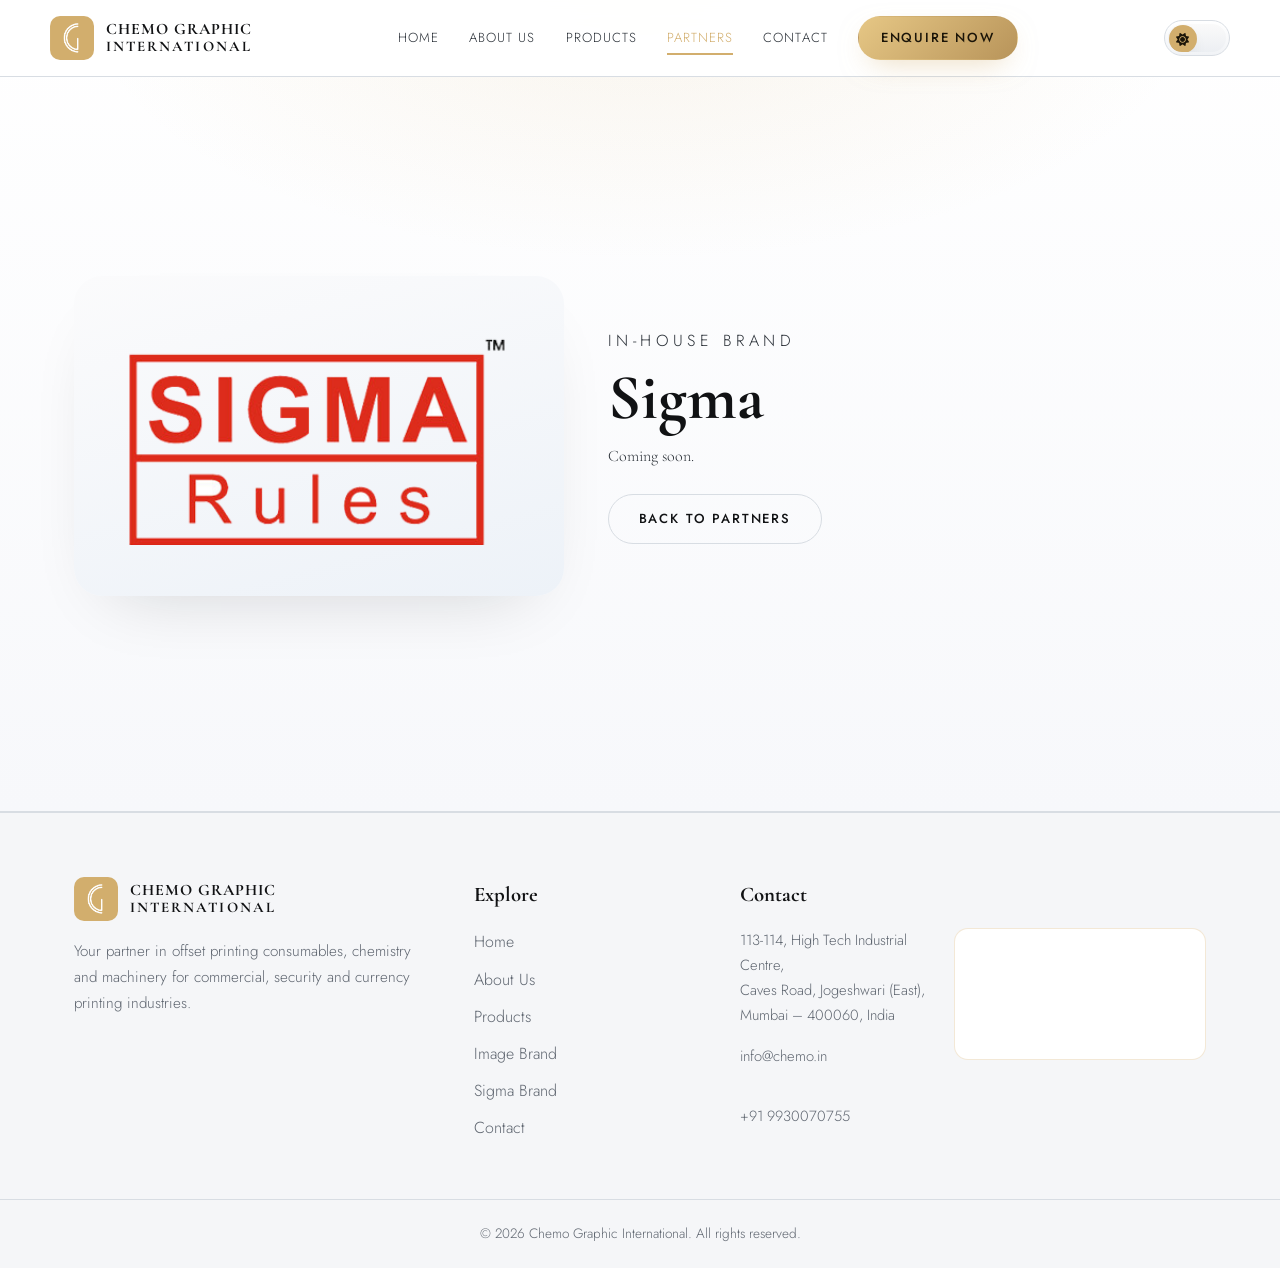
<file: sigma-brand/index.html>
<!DOCTYPE html>
<html lang="en">
<head>
    <meta charset="utf-8" />
    <meta name="viewport" content="width=device-width, initial-scale=1" />
    <title>Sigma | Coming Soon | Chemo Graphic International</title>
    <meta name="description" content="Sigma by Chemo Graphic International is coming soon." />
    <link rel="canonical" href="https://chemo-graphic-intn.netlify.app/sigma-brand" />
    <link rel="icon" type="image/png" href="/assets/img/Chemo.png" />
    <link rel="preconnect" href="https://fonts.googleapis.com" />
    <link rel="preconnect" href="https://fonts.gstatic.com" crossorigin />
    <link href="https://fonts.googleapis.com/css2?family=Cormorant+Garamond:wght@500;600;700&family=Jost:wght@300;400;500;600&display=swap" rel="stylesheet" />
    <link rel="stylesheet" href="https://cdnjs.cloudflare.com/ajax/libs/font-awesome/6.5.1/css/all.min.css" />
    <link rel="stylesheet" href="/assets/css/style.css" />
</head>
<body>

    <header class="site-header scrolled" id="siteHeader" data-header-mode="solid">
        <div class="container header-inner">
            <a href="/" class="brand">
                <img src="/assets/img/Chemo.png" alt="Chemo Graphic International logo" class="brand-logo" />
                <span class="brand-text">
                    <span class="brand-name">CHEMO GRAPHIC</span>
                    <span class="brand-sub">INTERNATIONAL</span>
                </span>
            </a>
            <nav class="main-nav" id="mainNav">
                <a href="/#home" class="nav-link">Home</a>
                <a href="/#about" class="nav-link">About Us</a>
                <a href="/products" class="nav-link">Products</a>
                <a href="/#partners" class="nav-link active">Partners</a>
                <a href="/#contact" class="nav-link">Contact</a>
                <a href="/#contact" class="btn btn-gold nav-cta">Enquire Now</a>
            </nav>
            <div class="header-actions">
                <button class="theme-toggle" id="themeToggle" type="button" role="switch" aria-checked="false" aria-label="Switch to dark theme">
                    <span class="theme-toggle-track" aria-hidden="true">
                        <span class="theme-toggle-thumb">
                            <i class="fa-solid fa-moon theme-toggle-icon-dark"></i>
                            <i class="fa-solid fa-sun theme-toggle-icon-light"></i>
                        </span>
                    </span>
                </button>
                <button class="nav-toggle" id="navToggle" aria-label="Toggle navigation">
                    <span></span><span></span><span></span>
                </button>
            </div>
        </div>
    </header>

    <section class="brand-hero brand-coming-soon">
        <div class="container">
            <div class="brand-coming-card reveal">
                <div class="brand-art brand-coming-art">
                    <img src="/assets/img/Sigma.png" alt="Sigma brand logo" class="partner-logo-image-brand-page" />
                </div>
                <div class="brand-copy brand-coming-copy">
                    <p class="section-eyebrow">In-house brand</p>
                    <h1>Sigma</h1>
                    <p class="brand-coming-text">Coming soon.</p>
                    <div class="brand-actions">
                        <a href="/#partners" class="btn btn-ghost">Back to Partners</a>
                    </div>
                </div>
            </div>
        </div>
    </section>

    <footer class="site-footer">
        <div class="container footer-grid">
            <div class="footer-brand">
                <a href="/" class="brand">
                    <img src="/assets/img/Chemo.png" alt="Chemo Graphic International logo" class="brand-logo" />
                    <span class="brand-text">
                        <span class="brand-name">CHEMO GRAPHIC</span>
                        <span class="brand-sub">INTERNATIONAL</span>
                    </span>
                </a>
                <p>Your partner in offset printing consumables, chemistry and machinery for commercial, security and currency printing industries.</p>
            </div>
            <div class="footer-col">
                <h4>Explore</h4>
                <a href="/#home">Home</a>
                <a href="/#about">About Us</a>
                <a href="/products">Products</a>
                <a href="/image-brand">Image Brand</a>
                <a href="/sigma-brand">Sigma Brand</a>
                <a href="/#contact">Contact</a>
            </div>
            <div class="footer-col">
                <h4>Contact</h4>
                <div class="footer-contact-split">
                    <div>
                        <p>113-114, High Tech Industrial Centre,<br />Caves Road, Jogeshwari (East),<br />Mumbai &ndash; 400060, India</p>
                        <p><a href="mailto:info@chemo.in">info@chemo.in</a><br />+91 9930070755</p>
                    </div>
                    <div class="footer-map">
                        <iframe
                            title="Chemo Graphic International location"
                            src="https://www.google.com/maps?q=Chemo%20Graphic%20International%20Jogeshwari%20East%20Mumbai&output=embed"
                            loading="lazy"
                            referrerpolicy="no-referrer-when-downgrade">
                        </iframe>
                    </div>
                </div>
            </div>
        </div>
        <div class="footer-bottom">
            <div class="container">
                <p>&copy; <span id="year"></span> Chemo Graphic International. All rights reserved.</p>
            </div>
        </div>
    </footer>

    <a href="#" class="back-to-top" id="backToTop" aria-label="Back to top"><i class="fa-solid fa-angle-up"></i></a>

    <script src="/assets/js/main.js"></script>
</body>
</html>
</file>
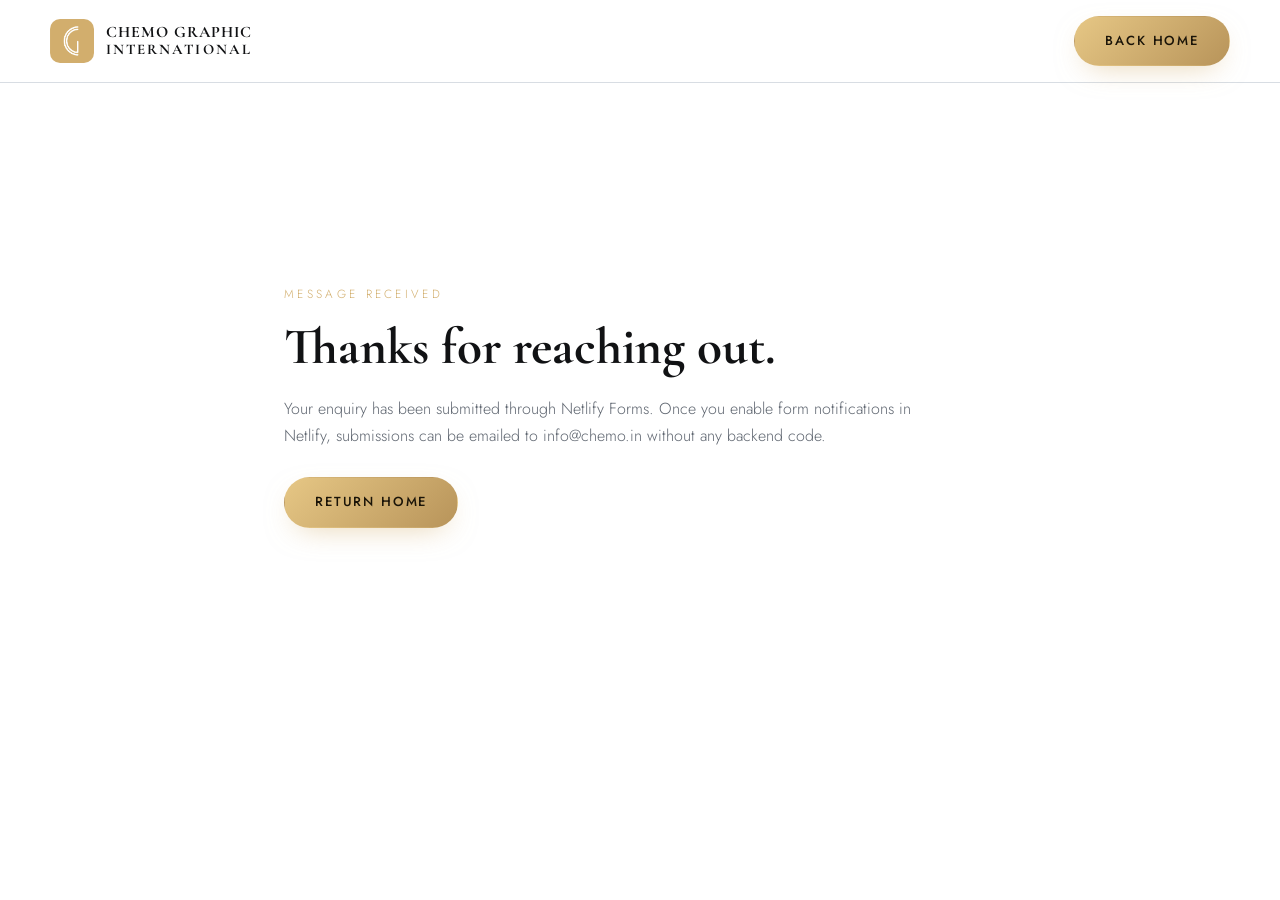
<file: thank-you.html>
<!DOCTYPE html>
<html lang="en">
<head>
    <meta charset="utf-8" />
    <meta name="viewport" content="width=device-width, initial-scale=1" />
    <title>Thank You | Chemo Graphic International</title>
    <meta name="description" content="Thank you for contacting Chemo Graphic International." />
    <link rel="icon" type="image/png" href="/assets/img/Chemo.png" />
    <link rel="preconnect" href="https://fonts.googleapis.com" />
    <link rel="preconnect" href="https://fonts.gstatic.com" crossorigin />
    <link href="https://fonts.googleapis.com/css2?family=Cormorant+Garamond:wght@500;600;700&family=Jost:wght@300;400;500;600&display=swap" rel="stylesheet" />
    <link rel="stylesheet" href="https://cdnjs.cloudflare.com/ajax/libs/font-awesome/6.5.1/css/all.min.css" />
    <link rel="stylesheet" href="/assets/css/style.css" />
</head>
<body>
    <header class="site-header scrolled" id="siteHeader" data-header-mode="solid">
        <div class="container header-inner">
            <a href="/" class="brand">
                <img src="/assets/img/Chemo.png" alt="Chemo Graphic International logo" class="brand-logo" />
                <span class="brand-text">
                    <span class="brand-name">CHEMO GRAPHIC</span>
                    <span class="brand-sub">INTERNATIONAL</span>
                </span>
            </a>
            <a href="/" class="btn btn-gold">Back Home</a>
        </div>
    </header>

    <main class="section" style="min-height: calc(100vh - 88px); display: flex; align-items: center;">
        <div class="container" style="max-width: 760px;">
            <p class="section-eyebrow">Message received</p>
            <h1 class="section-title">Thanks for reaching out.</h1>
            <p class="section-desc">
                Your enquiry has been submitted through Netlify Forms. Once you enable form notifications in Netlify,
                submissions can be emailed to <a href="mailto:info@chemo.in">info@chemo.in</a> without any backend code.
            </p>
            <div style="margin-top: 28px;">
                <a href="/" class="btn btn-gold">Return Home</a>
            </div>
        </div>
    </main>

    <script src="/assets/js/main.js"></script>
</body>
</html>
</file>
<file: assets/css/style.css>
/* ============================================================
   Chemo Graphic International — Theme
   Palette: white / light grey + gold (#D2AE6D)
   ============================================================ */

:root {
    --black: #111214;
    --bg: #ffffff;
    --bg-alt: #f6f7f9;
    --surface: #ffffff;
    --surface-2: #f1f3f6;
    --border: #d8dde3;
    --grey: #5f6670;
    --grey-light: #2b3138;
    --white: #111214;
    --gold: #d2ae6d;
    --gold-bright: #e6c785;
    --gold-deep: #b8945a;
    --gold-soft: rgba(210, 174, 109, 0.12);
    --radius: 14px;
    --radius-sm: 8px;
    --maxw: 1180px;
    --ease: cubic-bezier(0.22, 1, 0.36, 1);
    --font-head: 'Cormorant Garamond', Georgia, serif;
    --font-body: 'Jost', 'Segoe UI', system-ui, sans-serif;
}

html {
    color-scheme: light;
}

html[data-theme="dark"] {
    --black: #0a0a0a;
    --bg: #0c0c0d;
    --bg-alt: #121214;
    --surface: #16161a;
    --surface-2: #1c1c20;
    --border: #2a2a30;
    --grey: #9a9aa2;
    --grey-light: #c7c7cf;
    --white: #f4f4f6;
    color-scheme: dark;
}

html[data-theme="light"] {
    color-scheme: light;
}

* { box-sizing: border-box; margin: 0; padding: 0; }

html { scroll-behavior: smooth; scroll-padding-top: 84px; }

body {
    font-family: var(--font-body);
    background: var(--bg);
    color: var(--grey-light);
    line-height: 1.7;
    font-weight: 300;
    -webkit-font-smoothing: antialiased;
    overflow-x: hidden;
}

img { max-width: 100%; display: block; }
a { color: inherit; text-decoration: none; }

.container { width: 100%; max-width: var(--maxw); margin: 0 auto; padding: 0 24px; }

.text-gold { color: var(--gold); }
.center { text-align: center; }

/* ---------- Buttons ---------- */
.btn {
    display: inline-flex;
    align-items: center;
    justify-content: center;
    gap: 8px;
    padding: 13px 30px;
    border-radius: 40px;
    font-family: var(--font-body);
    font-size: 0.82rem;
    font-weight: 500;
    letter-spacing: 0.14em;
    text-transform: uppercase;
    cursor: pointer;
    border: 1px solid transparent;
    transition: transform 0.3s var(--ease), background 0.3s var(--ease), color 0.3s var(--ease), box-shadow 0.3s var(--ease);
}
.btn-gold {
    background: linear-gradient(135deg, var(--gold-bright), var(--gold-deep));
    color: #1a1408;
    box-shadow: 0 10px 30px -12px rgba(210, 174, 109, 0.6);
}
.btn-gold:hover { transform: translateY(-3px); box-shadow: 0 16px 36px -12px rgba(210, 174, 109, 0.75); }
.btn-ghost { background: transparent; color: var(--white); border-color: var(--border); }
.btn-ghost:hover { border-color: var(--gold); color: var(--gold); transform: translateY(-3px); }
.btn-block { width: 100%; }

/* ---------- Header ---------- */
.site-header {
    position: fixed;
    top: 0; left: 0; right: 0;
    z-index: 100;
    background: rgba(255, 255, 255, 0.72);
    backdrop-filter: blur(10px);
    border-bottom: 1px solid transparent;
    transition: background 0.4s var(--ease), border-color 0.4s var(--ease), padding 0.4s var(--ease);
}
html[data-theme="dark"] .site-header {
    background: rgba(10, 10, 11, 0.55);
}
.site-header.scrolled {
    background: rgba(255, 255, 255, 0.94);
    border-bottom-color: var(--border);
}
html[data-theme="dark"] .site-header.scrolled {
    background: rgba(10, 10, 11, 0.92);
}
.header-inner { display: flex; align-items: center; justify-content: space-between; padding: 16px 0; }

.brand { display: flex; align-items: center; gap: 12px; }
.brand-logo { width: 44px; height: 44px; border-radius: 10px; }
.brand-text {
    display: flex;
    flex-direction: column;
    justify-content: flex-start;
    align-items: flex-start;
    line-height: 1;
    min-width: 0;
    transform: translateY(-1px);
}
.brand-name {
    font-family: var(--font-head);
    font-size: 1.0rem;
    font-weight: 700;
    color: var(--white);
    letter-spacing: 0.06em;
    margin: 0;
    text-transform: uppercase;
}
.brand-sub {
    display: block;
    font-family: var(--font-head);
    font-size: 0.92rem;
    font-weight: 700;
    letter-spacing: 0.14em;
    text-transform: uppercase;
    color: var(--white);
    margin-top: 2px;
}

.header-actions {
    display: flex;
    align-items: center;
    gap: 12px;
}

.main-nav { display: flex; align-items: center; gap: 30px; }
.nav-link {
    font-size: 0.82rem;
    letter-spacing: 0.08em;
    text-transform: uppercase;
    color: var(--grey-light);
    position: relative;
    transition: color 0.3s var(--ease);
}
.nav-link::after {
    content: '';
    position: absolute; left: 0; bottom: -6px;
    width: 0; height: 2px; background: var(--gold);
    transition: width 0.3s var(--ease);
}
.nav-link:hover, .nav-link.active { color: var(--gold); }
.nav-link:hover::after, .nav-link.active::after { width: 100%; }
.nav-cta { padding: 10px 22px; }
.nav-cta::after { display: none; }

.nav-toggle { display: none; flex-direction: column; gap: 5px; background: none; border: none; cursor: pointer; padding: 6px; }
.nav-toggle span { width: 26px; height: 2px; background: var(--white); transition: transform 0.3s var(--ease), opacity 0.3s var(--ease); }
.nav-toggle.open span:nth-child(1) { transform: translateY(7px) rotate(45deg); }
.nav-toggle.open span:nth-child(2) { opacity: 0; }
.nav-toggle.open span:nth-child(3) { transform: translateY(-7px) rotate(-45deg); }

.theme-toggle {
    appearance: none;
    border: 1px solid var(--border);
    background: linear-gradient(180deg, var(--surface), var(--surface-2));
    border-radius: 999px;
    width: 66px;
    height: 36px;
    padding: 0;
    display: inline-flex;
    align-items: center;
    cursor: pointer;
    box-shadow: inset 0 1px 0 rgba(255, 255, 255, 0.4);
    transition: border-color 0.3s var(--ease), background 0.3s var(--ease), box-shadow 0.3s var(--ease);
}
.theme-toggle:hover {
    border-color: rgba(210, 174, 109, 0.45);
}
.theme-toggle-track {
    width: calc(100% - 6px);
    height: calc(100% - 6px);
    margin: 3px;
    border-radius: 999px;
    background: linear-gradient(180deg, #fafafa, #eceff3);
    position: relative;
    overflow: hidden;
}
.theme-toggle-thumb {
    position: absolute;
    top: 1px;
    left: 1px;
    width: 28px;
    height: 28px;
    border-radius: 50%;
    display: flex;
    align-items: center;
    justify-content: center;
    background: var(--gold);
    color: #1a1408;
    box-shadow: 0 8px 18px -10px rgba(17, 18, 20, 0.45);
    transform: translateX(0);
    transition: transform 0.3s var(--ease), background 0.3s var(--ease), color 0.3s var(--ease);
}
.theme-toggle-thumb i { font-size: 0.82rem; line-height: 1; }
.theme-toggle-icon-dark { display: none; }
.theme-toggle-icon-light { display: inline-block; }
html[data-theme="dark"] .theme-toggle-track {
    background: linear-gradient(180deg, #17181c, #111214);
}
html[data-theme="dark"] .theme-toggle-thumb {
    transform: translateX(30px);
    background: var(--white);
    color: #111214;
}
html[data-theme="dark"] .theme-toggle-icon-dark { display: inline-block; }
html[data-theme="dark"] .theme-toggle-icon-light { display: none; }

/* ---------- Hero ---------- */
.hero {
    position: relative;
    min-height: 100vh;
    display: flex;
    align-items: center;
    background:
        radial-gradient(1200px 700px at 75% 20%, rgba(210, 174, 109, 0.12), transparent 60%),
        radial-gradient(900px 600px at 15% 90%, rgba(210, 174, 109, 0.06), transparent 55%),
        linear-gradient(180deg, #ffffff, #f8f8fb 70%, var(--bg));
    overflow: hidden;
}
html[data-theme="dark"] .hero {
    background:
        radial-gradient(1200px 700px at 75% 20%, rgba(210, 174, 109, 0.16), transparent 60%),
        radial-gradient(900px 600px at 15% 90%, rgba(210, 174, 109, 0.07), transparent 55%),
        linear-gradient(180deg, #050505, #101012 70%, var(--bg));
}
.hero-overlay {
    position: absolute; inset: 0;
    background-image:
        linear-gradient(rgba(210, 174, 109, 0.035) 1px, transparent 1px),
        linear-gradient(90deg, rgba(210, 174, 109, 0.035) 1px, transparent 1px);
    background-size: 64px 64px;
    -webkit-mask-image: radial-gradient(circle at 70% 40%, #000 0%, transparent 75%);
    mask-image: radial-gradient(circle at 70% 40%, #000 0%, transparent 75%);
    pointer-events: none;
}
html[data-theme="dark"] .hero-overlay {
    background-image:
        linear-gradient(rgba(210, 174, 109, 0.045) 1px, transparent 1px),
        linear-gradient(90deg, rgba(210, 174, 109, 0.045) 1px, transparent 1px);
}
.hero-content { position: relative; z-index: 2; max-width: 920px; padding-top: 140px; padding-bottom: 88px; transform: none; }
.hero-eyebrow {
    color: var(--gold);
    text-transform: uppercase;
    letter-spacing: 0.32em;
    font-size: 0.74rem;
    margin-bottom: 22px;
}
.hero-title {
    font-family: var(--font-head);
    font-weight: 700;
    color: var(--white);
    font-size: clamp(2.4rem, 6vw, 4.8rem);
    line-height: 1.02;
    letter-spacing: 0.01em;
    margin-bottom: 24px;
}
.hero-copy-row {
    display: grid;
    grid-template-columns: minmax(0, 1fr) auto;
    gap: 28px;
    align-items: start;
    margin-bottom: 30px;
}
.hero-lead { font-size: 1rem; color: var(--grey-light); max-width: 600px; margin-bottom: 0; }
.hero-actions { display: flex; gap: 16px; flex-wrap: wrap; }
.hero-copy-row .hero-actions {
    align-self: center;
    justify-content: flex-start;
    flex-direction: row;
    flex-wrap: wrap;
    max-width: 300px;
}
.hero-copy-row .hero-actions .btn {
    min-width: 200px;
}
.hero-scroll {
    position: absolute; bottom: 20px; left: 50%; transform: translateX(-50%);
    color: var(--gold); font-size: 1.4rem; z-index: 2;
    animation: bob 2s infinite var(--ease);
}
@keyframes bob { 0%,100% { transform: translate(-50%,0); } 50% { transform: translate(-50%,10px); } }

/* ---------- Customers ---------- */
.customer-strip {
    margin-top: 26px;
    padding: 10px 0 0;
    overflow: visible;
    background: transparent;
    border: 0;
    position: relative;
}
.customer-strip-head {
    margin: 0 0 12px;
    padding: 0;
}
.customer-strip-head h2 {
    font-family: var(--font-head);
    color: var(--white);
    font-size: clamp(1.2rem, 2vw, 1.7rem);
    line-height: 1.1;
}
.testimonial-marquee {
    width: 100%;
    overflow: hidden;
    -webkit-mask-image: linear-gradient(90deg, transparent, #000 8%, #000 92%, transparent);
    mask-image: linear-gradient(90deg, transparent, #000 8%, #000 92%, transparent);
}
.testimonial-focus-panel {
    position: absolute;
    top: 0;
    left: 0;
    z-index: 7;
    display: grid;
    grid-template-columns: 84px minmax(0, 1fr);
    gap: 18px;
    align-items: start;
    padding: 14px 16px;
    background: linear-gradient(165deg, rgba(255, 255, 255, 0.92), rgba(241, 243, 246, 0.92));
    border: 1px solid rgba(210, 174, 109, 0.32);
    border-radius: 12px;
    box-shadow: 0 22px 48px -30px rgba(17, 18, 20, 0.38);
    width: min(480px, calc(100vw - 48px));
    opacity: 0;
    visibility: hidden;
    transform: translateY(6px) scale(0.98);
    transition: opacity 0.16s var(--ease), transform 0.16s var(--ease), visibility 0.16s var(--ease);
    pointer-events: none;
}
.testimonial-focus-panel.is-visible {
    opacity: 1;
    visibility: visible;
    transform: translateY(0) scale(1);
}
.testimonial-focus-media {
    width: 84px;
    height: 84px;
    display: flex;
    align-items: center;
    justify-content: center;
    background: #ffffff;
    border: 1px solid rgba(10, 10, 11, 0.08);
    border-radius: 12px;
    overflow: hidden;
    color: var(--gold-deep);
    font-family: var(--font-head);
    font-size: 1rem;
    font-weight: 700;
}
.testimonial-focus-media img {
    width: 100%;
    height: 100%;
    object-fit: cover;
}
.testimonial-focus-media img.testimonial-focus-logo {
    object-fit: contain;
    padding: 8px;
}
.testimonial-focus-company {
    color: var(--white);
    font-weight: 600;
    font-size: 1.04rem;
    line-height: 1.2;
    margin-bottom: 6px;
}
.testimonial-focus-quote {
    color: var(--grey-light);
    font-size: 0.95rem;
    line-height: 1.5;
}
.testimonial-focus-person,
.testimonial-focus-designation,
.testimonial-focus-website {
    color: var(--grey);
    font-size: 0.82rem;
    line-height: 1.35;
    margin-top: 6px;
}
.testimonial-focus-person {
    color: var(--white);
    font-weight: 600;
}
.testimonial-track {
    display: flex;
    gap: 14px;
    width: max-content;
    animation: testimonialLoop 70s linear infinite;
    will-change: transform;
    padding: 6px 0;
}
.testimonial-marquee:hover .testimonial-track {
    animation-play-state: paused;
}
.customer-strip.is-paused .testimonial-track {
    animation-play-state: paused;
}
.testimonial-card {
    --testimonial-logo-url: none;
    width: 372px;
    min-height: 170px;
    display: grid;
    grid-template-columns: 92px minmax(0, 1fr);
    gap: 14px;
    align-items: center;
    background: linear-gradient(165deg, #eef1f4, #e6eaee);
    border: 1px solid rgba(150, 160, 172, 0.32);
    border-radius: 16px;
    padding: 20px 22px;
    cursor: pointer;
    position: relative;
    overflow: hidden;
    isolation: isolate;
    transition: border-color 0.3s var(--ease), transform 0.3s var(--ease), box-shadow 0.3s var(--ease);
}
.testimonial-card::before {
    content: "";
    position: absolute;
    inset: 0;
    background-image: var(--testimonial-logo-url, none);
    background-repeat: no-repeat;
    background-position: center center;
    background-size: min(62%, 220px) auto;
    opacity: 0.09;
    pointer-events: none;
    transform: scale(1.02);
}
.testimonial-card:hover,
.testimonial-card:focus-visible,
.testimonial-card.is-open {
    border-color: rgba(210, 174, 109, 0.42);
    transform: translateY(-2px);
    box-shadow: 0 18px 34px -24px rgba(17, 18, 20, 0.28);
}
.testimonial-card:focus-visible {
    outline: 2px solid rgba(210, 174, 109, 0.45);
    outline-offset: 2px;
}
.testimonial-logo {
    width: 92px;
    height: 92px;
    display: flex;
    align-items: center;
    justify-content: center;
    background: rgba(255, 255, 255, 0.82);
    border: 1px solid rgba(10, 10, 11, 0.06);
    border-radius: 16px;
    overflow: hidden;
    color: var(--gold-deep);
    font-family: var(--font-head);
    font-size: 1.2rem;
    font-weight: 700;
    backdrop-filter: blur(4px);
}
.testimonial-logo img {
    width: 100%;
    height: 100%;
    object-fit: contain;
    padding: 6px;
    transform: scale(1);
}
.testimonial-preview {
    min-width: 0;
}
.testimonial-logo,
.testimonial-preview {
    position: relative;
    z-index: 1;
}
.testimonial-company {
    display: block;
    color: var(--white);
    font-weight: 600;
    font-size: 1rem;
    line-height: 1.2;
    margin-bottom: 8px;
}
.testimonial-snippet {
    color: var(--grey);
    font-size: 0.92rem;
    line-height: 1.5;
    display: -webkit-box;
    line-clamp: 2;
    -webkit-line-clamp: 2;
    -webkit-box-orient: vertical;
    overflow: hidden;
}
@keyframes testimonialLoop {
    from { transform: translateX(0); }
    to { transform: translateX(calc(-50% - 9px)); }
}

/* ---------- Sections ---------- */
.section { padding: 100px 0; }
.section-alt { background: var(--bg-alt); }
html[data-theme="dark"] .section-alt { background: var(--bg-alt); }
.section-eyebrow { color: var(--gold); text-transform: uppercase; letter-spacing: 0.28em; font-size: 0.74rem; margin-bottom: 14px; }
.section-title {
    font-family: var(--font-head);
    font-weight: 700;
    color: var(--white);
    font-size: clamp(2rem, 4.5vw, 3.2rem);
    line-height: 1.1;
    margin-bottom: 20px;
}
.section-desc { color: var(--grey); max-width: 640px; }
.section-head { text-align: center; margin: 0 auto 56px; max-width: 720px; }
.section-head .section-desc { margin: 0 auto; }

.grid-2 { display: grid; grid-template-columns: 1fr 1fr; gap: 60px; align-items: center; }
.about-content { max-width: 760px; }

p + p { margin-top: 16px; }
.section p strong { color: var(--white); font-weight: 500; }

.check-list { list-style: none; margin-top: 26px; display: grid; gap: 12px; }
.check-list li { display: flex; align-items: center; gap: 12px; color: var(--grey-light); }
.check-list i { color: var(--gold); font-size: 0.8rem; }

/* ---------- Stats ---------- */
.section-stats {
    padding: 70px 0;
    background:
        linear-gradient(rgba(255,255,255,0.96), rgba(246,247,249,0.98)),
        radial-gradient(700px 300px at 50% 0%, rgba(210,174,109,0.12), transparent 70%);
    border-top: 1px solid var(--border);
    border-bottom: 1px solid var(--border);
}
html[data-theme="dark"] .section-stats {
    background:
        linear-gradient(rgba(10,10,11,0.86), rgba(10,10,11,0.92)),
        radial-gradient(700px 300px at 50% 0%, rgba(210,174,109,0.14), transparent 70%);
}
.stats-grid { display: grid; grid-template-columns: repeat(3, 1fr); gap: 30px; text-align: center; }
.stat-value { font-family: var(--font-head); font-size: 3.2rem; font-weight: 700; color: var(--gold); }
.stat-suffix { font-family: var(--font-head); font-size: 2.2rem; font-weight: 700; color: var(--gold); }
.stat p { color: var(--grey); font-size: 0.92rem; margin-top: 8px; }

/* ---------- Products ---------- */
.product-grid {
    display: grid;
    grid-template-columns: repeat(3, minmax(0, 1fr));
    gap: 26px;
    margin-bottom: 50px;
    align-items: stretch;
}
.product-card-link {
    display: block;
    color: inherit;
    height: 100%;
}
.product-card {
    background: linear-gradient(165deg, var(--surface), var(--surface-2));
    border: 1px solid var(--border);
    border-radius: var(--radius);
    padding: 38px 30px 32px;
    height: 100%;
    min-height: 286px;
    display: flex;
    flex-direction: column;
    transition: transform 0.4s var(--ease), border-color 0.4s var(--ease), box-shadow 0.4s var(--ease);
}
.product-card:hover {
    transform: translateY(-8px);
    border-color: rgba(210, 174, 109, 0.5);
    box-shadow: 0 24px 50px -28px rgba(17, 18, 20, 0.18);
}
html[data-theme="dark"] .product-card {
    background: linear-gradient(165deg, var(--surface), var(--surface-2));
}
html[data-theme="dark"] .product-card:hover {
    box-shadow: 0 24px 50px -28px rgba(0, 0, 0, 0.9);
}
.product-card-link:focus-visible .product-card {
    outline: 2px solid var(--gold);
    outline-offset: 4px;
    border-color: rgba(210, 174, 109, 0.5);
}
.product-icon {
    font-size: 1.7rem; color: var(--gold);
    width: 60px; height: 60px;
    display: flex; align-items: center; justify-content: center;
    background: var(--gold-soft);
    border: 1px solid rgba(210, 174, 109, 0.28);
    border-radius: 14px;
    margin-bottom: 24px;
    flex: 0 0 auto;
}
.product-card h3 {
    font-family: var(--font-head);
    font-size: 1.55rem;
    color: var(--white);
    margin-bottom: 10px;
    min-height: 3.3em;
}
.product-card p {
    color: var(--grey);
    font-size: 0.95rem;
    line-height: 1.6;
    flex: 1;
}

/* ---------- Partners ---------- */
.partner-categories {
    display: grid;
    gap: 28px;
}
.partner-category {
    background: linear-gradient(165deg, #ffffff, #f5f7fa);
    border: 1px solid var(--border);
    border-radius: calc(var(--radius) + 4px);
    padding: 28px;
}
html[data-theme="dark"] .partner-category {
    background: linear-gradient(165deg, rgba(22, 22, 26, 0.92), rgba(28, 28, 32, 0.9));
}
.partner-category-head {
    margin-bottom: 22px;
}
.partner-category-label {
    color: var(--gold);
    text-transform: uppercase;
    letter-spacing: 0.22em;
    font-size: 0.8rem;
    margin: 0;
}
.partner-grid { display: grid; grid-template-columns: repeat(4, 1fr); gap: 18px; }
.partner-grid-single {
    grid-template-columns: minmax(220px, 320px);
}
.partner {
    display: flex;
    flex-direction: column;
    align-items: center;
    justify-content: center;
    min-height: 220px;
    border: 1px solid var(--border);
    border-radius: var(--radius);
    background: linear-gradient(160deg, var(--surface), var(--surface-2));
    padding: 26px 24px;
    color: var(--grey-light);
    text-align: center;
    transition: color 0.3s var(--ease), border-color 0.3s var(--ease), background 0.3s var(--ease), transform 0.3s var(--ease), box-shadow 0.3s var(--ease);
}
.partner:hover {
    color: var(--gold);
    border-color: rgba(210,174,109,0.5);
    background: linear-gradient(160deg, #ffffff, #f1f3f6);
    transform: translateY(-4px);
    box-shadow: 0 18px 36px -24px rgba(17, 18, 20, 0.16);
}
html[data-theme="dark"] .partner {
    background: linear-gradient(160deg, var(--surface), var(--surface-2));
}
html[data-theme="dark"] .partner:hover {
    background: linear-gradient(160deg, #1b1b20, #222127);
    box-shadow: 0 18px 36px -24px rgba(0, 0, 0, 0.85);
}
.partner-logo-wrap {
    width: 100%;
    min-height: 132px;
    display: flex;
    align-items: center;
    justify-content: center;
    margin-bottom: 18px;
    padding: 16px 18px;
}
.partner-logo-wrap-light {
    background: #ffffff;
    border: 1px solid rgba(10, 10, 11, 0.08);
    border-radius: 18px;
    box-shadow: inset 0 1px 0 rgba(255, 255, 255, 0.75);
}
.partner-logo {
    width: auto;
    max-width: 100%;
    height: 96px;
    max-height: 96px;
    object-fit: contain;
    object-position: center;
}
.partner-logo-thompsonboyd {
    max-width: 190px;
}
.partner-logo-image-brand {
    max-width: 190px;
    height: 96px;
    max-height: 96px;
}
.partner-logo-image-brand-page {
    width: min(100%, 320px);
    max-height: 300px;
}
.partner-name {
    font-family: var(--font-head);
    font-size: 1.45rem;
    font-weight: 700;
    color: var(--white);
    line-height: 1.1;
}
.partner-inhouse { border-color: rgba(210, 174, 109, 0.32); }

/* ---------- Brand page ---------- */
.brand-hero {
    padding: 150px 0 90px;
    background:
        radial-gradient(900px 420px at 50% 0%, rgba(210,174,109,0.12), transparent 62%),
        linear-gradient(180deg, #ffffff, #f7f8fb);
    border-bottom: 1px solid var(--border);
}
html[data-theme="dark"] .brand-hero {
    background:
        radial-gradient(900px 420px at 50% 0%, rgba(210,174,109,0.18), transparent 62%),
        linear-gradient(180deg, #060606, var(--bg));
}
.brand-spotlight {
    display: grid;
    grid-template-columns: 0.95fr 1.05fr;
    gap: 44px;
    align-items: center;
}
.brand-art {
    background: linear-gradient(165deg, #fbfbfc, #edf2f8);
    border-radius: 28px;
    padding: 40px;
    min-height: 360px;
    display: flex;
    align-items: center;
    justify-content: center;
    box-shadow: 0 30px 70px -40px rgba(17, 18, 20, 0.2);
}
html[data-theme="dark"] .brand-art {
    box-shadow: 0 30px 70px -40px rgba(0, 0, 0, 0.8);
}
.brand-art img {
    width: min(100%, 380px);
    max-height: 260px;
    object-fit: contain;
}
.brand-copy .section-eyebrow { margin-bottom: 12px; }
.brand-copy h1 {
    font-family: var(--font-head);
    color: var(--white);
    font-size: clamp(2.6rem, 5vw, 4.4rem);
    line-height: 1;
    margin-bottom: 18px;
}
.brand-copy p {
    color: var(--grey-light);
    font-size: 1rem;
    max-width: 560px;
}
.brand-actions {
    display: flex;
    gap: 16px;
    flex-wrap: wrap;
    margin-top: 28px;
}
.brand-info-grid {
    display: grid;
    grid-template-columns: repeat(3, 1fr);
    gap: 22px;
    margin-top: 40px;
}
.brand-info-card {
    background: linear-gradient(165deg, var(--surface), var(--surface-2));
    border: 1px solid var(--border);
    border-radius: var(--radius);
    padding: 28px 24px;
}
html[data-theme="dark"] .brand-info-card {
    background: linear-gradient(165deg, var(--surface), var(--surface-2));
}
.brand-info-card h3 {
    font-family: var(--font-head);
    color: var(--white);
    font-size: 1.4rem;
    margin-bottom: 10px;
}
.brand-info-card p { color: var(--grey); }
.brand-coming-soon {
    min-height: calc(100vh - 88px);
    display: flex;
    align-items: center;
}
.brand-coming-card {
    display: grid;
    grid-template-columns: 0.9fr 1.1fr;
    gap: 44px;
    align-items: center;
}
.brand-coming-art {
    min-height: 320px;
}
.brand-coming-copy {
    max-width: 520px;
}
.brand-coming-text {
    font-family: var(--font-head);
    color: var(--gold);
    font-size: clamp(1.7rem, 4vw, 2.5rem);
    line-height: 1.1;
}

/* ---------- Contact ---------- */
.contact-grid { align-items: start; }
.contact-list { list-style: none; margin: 28px 0; display: grid; gap: 18px; }
.contact-list li { display: flex; gap: 16px; align-items: flex-start; color: var(--grey-light); }
.contact-list i {
    color: var(--gold); font-size: 0.95rem; margin-top: 4px;
    width: 38px; height: 38px; flex: 0 0 38px;
    display: flex; align-items: center; justify-content: center;
    border: 1px solid rgba(210,174,109,0.28);
    border-radius: 10px; background: var(--gold-soft);
}
.social-row { display: flex; gap: 12px; margin-top: 26px; }
.social-row a {
    width: 42px; height: 42px; border-radius: 50%;
    display: flex; align-items: center; justify-content: center;
    border: 1px solid var(--border); color: var(--grey-light);
    transition: all 0.3s var(--ease);
}
.social-row a:hover { background: var(--gold); color: #1a1408; border-color: var(--gold); transform: translateY(-3px); }

.contact-form {
    background: linear-gradient(165deg, var(--surface), var(--surface-2));
    border: 1px solid var(--border);
    border-radius: var(--radius);
    padding: 38px 34px;
}
html[data-theme="dark"] .contact-form {
    background: linear-gradient(165deg, var(--surface), var(--surface-2));
}
.form-row { display: grid; grid-template-columns: 1fr 1fr; gap: 18px; }
.field { margin-bottom: 18px; display: flex; flex-direction: column; }
.field label { font-size: 0.74rem; text-transform: uppercase; letter-spacing: 0.14em; color: var(--grey); margin-bottom: 8px; }
.field input, .field textarea {
    background: #ffffff;
    border: 1px solid var(--border);
    border-radius: var(--radius-sm);
    padding: 13px 16px;
    color: var(--grey-light);
    font-family: var(--font-body);
    font-size: 0.95rem;
    transition: border-color 0.3s var(--ease), box-shadow 0.3s var(--ease);
}
.field input:focus, .field textarea:focus {
    outline: none; border-color: var(--gold);
    box-shadow: 0 0 0 3px rgba(210, 174, 109, 0.15);
}
html[data-theme="dark"] .field input, html[data-theme="dark"] .field textarea {
    background: var(--black);
    color: var(--white);
}
.field input::placeholder, .field textarea::placeholder { color: #8a919b; }
html[data-theme="dark"] .field input::placeholder, html[data-theme="dark"] .field textarea::placeholder { color: #5c5c66; }
.field textarea { resize: vertical; }
.form-note { margin-top: 16px; color: var(--gold); font-size: 0.92rem; }

/* ---------- Footer ---------- */
.site-footer { background: #f5f6f8; border-top: 1px solid var(--border); padding-top: 64px; }
html[data-theme="dark"] .site-footer { background: #060607; }
.footer-grid { display: grid; grid-template-columns: 1.35fr 0.85fr 1.75fr; gap: 40px; padding-bottom: 48px; }
.footer-brand .brand { margin-bottom: 18px; }
.footer-brand p { color: var(--grey); font-size: 0.95rem; max-width: 360px; }
.footer-col h4 { font-family: var(--font-head); color: var(--white); font-size: 1.3rem; margin-bottom: 16px; }
.footer-col a { display: block; color: var(--grey); margin-bottom: 10px; transition: color 0.3s var(--ease); }
.footer-col a:hover { color: var(--gold); }
.footer-col p { color: var(--grey); font-size: 0.92rem; margin-bottom: 12px; }
.footer-col p a:hover { color: var(--gold); }
.footer-contact-split {
    display: grid;
    grid-template-columns: minmax(170px, 0.78fr) minmax(190px, 1fr);
    gap: 18px;
    align-items: start;
}
.footer-map {
    width: 100%;
    height: 132px;
    overflow: hidden;
    border: 1px solid rgba(210, 174, 109, 0.28);
    border-radius: 14px;
    background: var(--surface);
    margin: 0;
}
.footer-map iframe {
    display: block;
    width: 100%;
    height: 100%;
    border: 0;
}
.footer-bottom { border-top: 1px solid var(--border); padding: 22px 0; }
.footer-bottom p { color: var(--grey); font-size: 0.85rem; text-align: center; }

/* ---------- Back to top ---------- */
.back-to-top {
    position: fixed; bottom: 28px; right: 28px;
    width: 46px; height: 46px; border-radius: 50%;
    display: flex; align-items: center; justify-content: center;
    background: var(--gold); color: #1a1408;
    opacity: 0; visibility: hidden; transform: translateY(14px);
    transition: all 0.3s var(--ease); z-index: 90;
    box-shadow: 0 10px 24px -10px rgba(210,174,109,0.7);
}
.back-to-top.show { opacity: 1; visibility: visible; transform: translateY(0); }
.back-to-top:hover { background: var(--gold-bright); transform: translateY(-3px); }

/* ---------- Reveal animation ---------- */
.reveal { opacity: 0; transform: translateY(28px); transition: opacity 0.7s var(--ease), transform 0.7s var(--ease); }
.reveal.visible { opacity: 1; transform: none; }

/* ---------- Page hero (sub pages) ---------- */
.page-hero {
    padding: 150px 0 70px;
    text-align: center;
    background:
        radial-gradient(800px 400px at 50% 0%, rgba(210,174,109,0.12), transparent 65%),
        linear-gradient(180deg, #ffffff, #f7f8fb);
    border-bottom: 1px solid var(--border);
}
html[data-theme="dark"] .page-hero {
    background:
        radial-gradient(800px 400px at 50% 0%, rgba(210,174,109,0.16), transparent 65%),
        linear-gradient(180deg, #060606, var(--bg));
}
.page-hero h1 { font-family: var(--font-head); font-weight: 700; color: var(--white); font-size: clamp(2.4rem, 5vw, 3.6rem); margin-bottom: 14px; }
.breadcrumb { color: var(--grey); font-size: 0.85rem; letter-spacing: 0.06em; }
.breadcrumb a:hover { color: var(--gold); }
.breadcrumb span { color: var(--gold); }

/* ---------- Product detail list (products page) ---------- */
.cat-block { margin-bottom: 56px; }
.cat-block[id] { scroll-margin-top: 120px; }
.cat-block:last-child { margin-bottom: 0; }
.cat-head { display: flex; align-items: center; justify-content: space-between; gap: 12px; margin-bottom: 18px; padding-bottom: 16px; border-bottom: 1px solid var(--border); }
.cat-title { display: flex; align-items: center; gap: 16px; min-width: 0; }
.cat-title i {
    color: var(--gold); font-size: 1.3rem;
    width: 54px; height: 54px; flex: 0 0 54px;
    display: flex; align-items: center; justify-content: center;
    background: var(--gold-soft); border: 1px solid rgba(210,174,109,0.28); border-radius: 12px;
}
.cat-head h2 { font-family: var(--font-head); color: var(--white); font-size: 1.9rem; }
@media (min-width: 981px) {
    .cat-head h2 { white-space: nowrap; }
}
.cat-brand-links {
    display: grid;
    grid-template-columns: repeat(3, minmax(0, 1fr));
    gap: 12px;
    justify-content: end;
    justify-items: stretch;
    width: min(100%, 540px);
}
.cat-brand-link {
    width: 100%;
    min-height: 66px;
    display: flex; align-items: center; justify-content: center;
    background: transparent;
    border: 0;
    border-radius: 0;
    padding: 0;
    box-shadow: none;
    transition: transform 0.3s var(--ease), opacity 0.3s var(--ease);
}
.cat-brand-link:hover {
    transform: translateY(-2px);
    opacity: 0.92;
}
.cat-brand-link img {
    width: auto;
    height: auto;
    max-width: 100%;
    max-height: 46px;
    object-fit: contain;
    display: block;
}
html[data-theme="dark"] .cat-brand-link {
    background: transparent;
    border: 0;
    box-shadow: none;
}
.cat-brand-link-marks img { max-height: 38px; }
.cat-brand-link-policrom img { max-height: 149px; }
.cat-brand-link-pavan img { max-height: 95px; }
#security-papers-substrates img[alt="Pavan logo"],
#security-papers-substrates img[alt="Ohden logo"],
#die-making-die-cutting-consumables img[alt="Sigma logo"] {
    background: #fff;
    padding: 6px;
    border-radius: 4px;
    box-sizing: border-box;
}
#security-papers-substrates .cat-brand-link-policrom img,
#security-papers-substrates .cat-brand-link-pavan img {
    max-height: 108px;
}
#security-papers-substrates img[alt="Policrom logo"] {
    max-height: 72px !important;
    transform: translateX(30px) scale(1.06);
    transform-origin: center;
}
#security-papers-substrates img[alt="Ohden logo"] {
    max-height: 58px;
    transform: translateX(30px);
    transform-origin: center;
}
#printing-blankets img[alt="Image logo"] {
    max-height: 99px;
}
#printing-blankets img[alt="Sava logo"]  {
    max-height: 88px;
}
#printing-blankets img[alt="Continental logo"] {
    max-height: 70px;
}
#printing-blankets img[alt="Strip Plate logo"] {
    max-height: 105px;
}
#security-papers-substrates img[alt="MPack logo"] {
    max-height: 40px;
    transform: translateX(30px);
    transform-origin: center;
}
#security-papers-substrates img[alt="Marks.3zet logo"] {
    transform: translateX(30px);
    transform-origin: center;
}
#press-room-chemistry img[alt="B4P logo"],
#security-banknote-inks img[alt="B4P logo"],
#vision-inspection-systems img[alt="B4P logo"] {
    max-height: 58px;
    transform: translateX(18px);
    transform-origin: center;
}
#vision-inspection-systems img[alt="B4P logo"] {
    transform: translateX(30px);
}
#die-making-die-cutting-consumables img[alt="Sigma logo"] {
    max-height: 86px;
    transform: translateX(36px);
    transform-origin: center;
}
#die-making-die-cutting-consumables img[alt="Thompson-Boyd logo"] {
    max-height: 108px;
    transform: translateX(36px);
    transform-origin: center;
}
.cat-items { display: grid; grid-template-columns: repeat(3, 1fr); gap: 14px; }
.cat-item {
    display: flex; align-items: center; gap: 12px;
    background: var(--surface); border: 1px solid var(--border);
    border-radius: var(--radius-sm); padding: 16px 18px;
    color: var(--grey-light); font-size: 0.95rem;
    transition: border-color 0.3s var(--ease), transform 0.3s var(--ease);
}
.cat-item:hover { border-color: rgba(210,174,109,0.5); transform: translateX(4px); }
.cat-item i { color: var(--gold); font-size: 0.7rem; }

.cta-banner {
    margin-top: 80px;
    text-align: center;
    background: linear-gradient(135deg, var(--surface), var(--surface-2));
    border: 1px solid var(--border);
    border-radius: var(--radius);
    padding: 56px 30px;
}
.cta-banner h2 { font-family: var(--font-head); color: var(--white); font-size: clamp(1.8rem, 4vw, 2.6rem); margin-bottom: 14px; }
.cta-banner p { color: var(--grey); max-width: 560px; margin: 0 auto 28px; }

/* ---------- Responsive ---------- */
@media (max-width: 980px) {
.main-nav {
        position: fixed; top: 0; right: -100%;
        height: 100vh; width: min(320px, 82vw);
        flex-direction: column;
        align-items: flex-start;
        justify-content: center;
        gap: 28px;
        padding: 40px 40px;
        background: #ffffff;
        border-left: 1px solid var(--border);
        transition: right 0.4s var(--ease);
        z-index: 105;
    }
    html[data-theme="dark"] .main-nav {
        background: #0b0b0d;
    }
    .main-nav.open { right: 0; }
    .nav-toggle { display: flex; z-index: 110; }
    .nav-link { font-size: 1rem; }
    .stats-grid { grid-template-columns: repeat(2, 1fr); gap: 40px 20px; }
    .product-grid { grid-template-columns: repeat(2, minmax(0, 1fr)); }
    .partner-grid { grid-template-columns: repeat(3, 1fr); }
    .partner-grid-single { grid-template-columns: repeat(1, minmax(220px, 320px)); }
    .brand-spotlight { grid-template-columns: 1fr; }
    .brand-coming-card { grid-template-columns: 1fr; }
    .brand-info-grid { grid-template-columns: 1fr; }
    .cat-head { align-items: flex-start; flex-direction: column; }
    .cat-brand-links {
        justify-content: flex-start;
        width: 100%;
        max-width: none;
        grid-template-columns: repeat(3, minmax(0, 1fr));
    }
    .cat-items { grid-template-columns: repeat(2, 1fr); }
    .footer-grid { grid-template-columns: 1fr 1fr; }
    .testimonial-card { width: 338px; min-height: 154px; grid-template-columns: 80px minmax(0, 1fr); gap: 12px; padding: 18px 20px; }
    .testimonial-card { background: linear-gradient(165deg, #edf0f3, #e3e8ec); border-color: rgba(150, 160, 172, 0.28); }
    .testimonial-card::before { background-size: min(58%, 190px) auto; opacity: 0.08; }
    .testimonial-logo { width: 80px; height: 80px; }
    .testimonial-logo img { padding: 5px; transform: scale(1); }
}
@media (max-width: 680px) {
    .brand-name { font-size: 1rem; letter-spacing: 0.04em; }
    .brand-sub { font-size: 0.72rem; letter-spacing: 0.1em; }
    .section { padding: 72px 0; }
    .grid-2 { grid-template-columns: 1fr; gap: 36px; }
    .product-grid { grid-template-columns: 1fr; }
    .product-card { min-height: 0; }
    .product-card h3 { min-height: 0; }
    .stats-grid { grid-template-columns: 1fr; }
    .partner-grid { grid-template-columns: 1fr; }
    .partner-category { padding: 22px; }
    .partner { min-height: 200px; }
    .partner-logo { height: 96px; max-width: 200px; }
    .partner-logo-image-brand { height: 96px; max-height: 96px; }
    .brand-art { min-height: 280px; padding: 28px; }
    .form-row { grid-template-columns: 1fr; }
    .cat-items { grid-template-columns: 1fr; }
    .footer-grid { grid-template-columns: 1fr; gap: 32px; }
    .footer-contact-split { grid-template-columns: 1fr; }
    .footer-map { max-width: 340px; }
    .hero-copy-row { grid-template-columns: 1fr; gap: 20px; margin-bottom: 28px; }
    .hero-actions { flex-direction: column; align-items: stretch; }
    .hero-actions .btn { width: 100%; }
    .hero { min-height: 100svh; }
    .hero-content { max-width: 100%; padding-top: 120px; padding-bottom: 92px; transform: none; }
    .customer-strip { margin-top: 28px; padding-top: 12px; }
    .testimonial-focus-panel { grid-template-columns: 52px minmax(0, 1fr); gap: 10px; padding: 12px; width: min(320px, calc(100vw - 32px)); }
    .testimonial-focus-media { width: 52px; height: 52px; }
    .testimonial-track { animation-duration: 100s; gap: 12px; padding: 8px 0 10px; }
    .testimonial-card {
        width: min(100%, 420px);
        min-height: auto;
        grid-template-columns: 1fr;
        gap: 12px;
        padding: 18px 16px 16px;
        justify-items: center;
        text-align: center;
        background: linear-gradient(165deg, #eceff2, #e4e9ed);
        border-color: rgba(150, 160, 172, 0.26);
    }
    .testimonial-card::before {
        background-size: min(68%, 180px) auto;
        background-position: center center;
        opacity: 0.06;
    }
    .testimonial-logo {
        width: 88px;
        height: 88px;
    }
    .testimonial-logo img {
        padding: 4px;
        transform: scale(1);
    }
    .testimonial-preview {
        width: 100%;
    }
    .testimonial-company { font-size: 0.98rem; margin-bottom: 6px; }
    .testimonial-snippet { font-size: 0.88rem; line-height: 1.45; -webkit-line-clamp: 3; line-clamp: 3; }
    .cat-brand-links {
        gap: 8px;
        max-width: none;
        width: 100%;
        justify-content: start;
        grid-template-columns: repeat(2, minmax(0, 1fr));
    }
    .cat-brand-link {
        min-height: 58px;
        padding: 8px 10px;
    }
    .cat-brand-link img {
        max-height: 40px;
    }
    .cat-brand-link-marks img { max-height: 34px; }
    .cat-brand-link-policrom img { max-height: 300px; }
    .cat-brand-link-pavan img { max-height: 81px; }
    #security-papers-substrates img[alt="Pavan logo"],
    #security-papers-substrates img[alt="Ohden logo"],
    #die-making-die-cutting-consumables img[alt="Sigma logo"] {
        padding: 5px;
    }
    #printing-blankets img[alt="Image logo"] { max-height: 90px; }
    #printing-blankets img[alt="Sava logo"] { max-height: 72px; }
    #printing-blankets img[alt="Continental logo"] { max-height: 58px; }
    #printing-blankets img[alt="Strip Plate logo"] { max-height: 88px; }
    #security-papers-substrates img[alt="MPack logo"] { max-height: 32px; }
    #security-papers-substrates img[alt="Policrom logo"] {
        max-height: 56px !important;
        transform: translateX(10px) scale(0.86);
        transform-origin: center;
    }
    #security-papers-substrates img[alt="Ohden logo"] {
        max-height: 50px;
        transform: translateX(10px);
        transform-origin: center;
    }
    #security-papers-substrates img[alt="MPack logo"],
    #security-papers-substrates img[alt="Marks.3zet logo"] {
        transform: translateX(10px);
    }
    #press-room-chemistry img[alt="B4P logo"],
    #security-banknote-inks img[alt="B4P logo"],
    #vision-inspection-systems img[alt="B4P logo"] {
        max-height: 45px;
        transform: translateX(12px);
        transform-origin: center;
    }
    #vision-inspection-systems img[alt="B4P logo"] {
        transform: translateX(20px);
    }
    #die-making-die-cutting-consumables img[alt="Sigma logo"] {
        max-height: 72px;
        transform: translateX(20px);
        transform-origin: center;
    }
    #die-making-die-cutting-consumables img[alt="Thompson-Boyd logo"] {
        max-height: 90px;
        transform: translateX(20px);
        transform-origin: center;
    }
}
</file>
